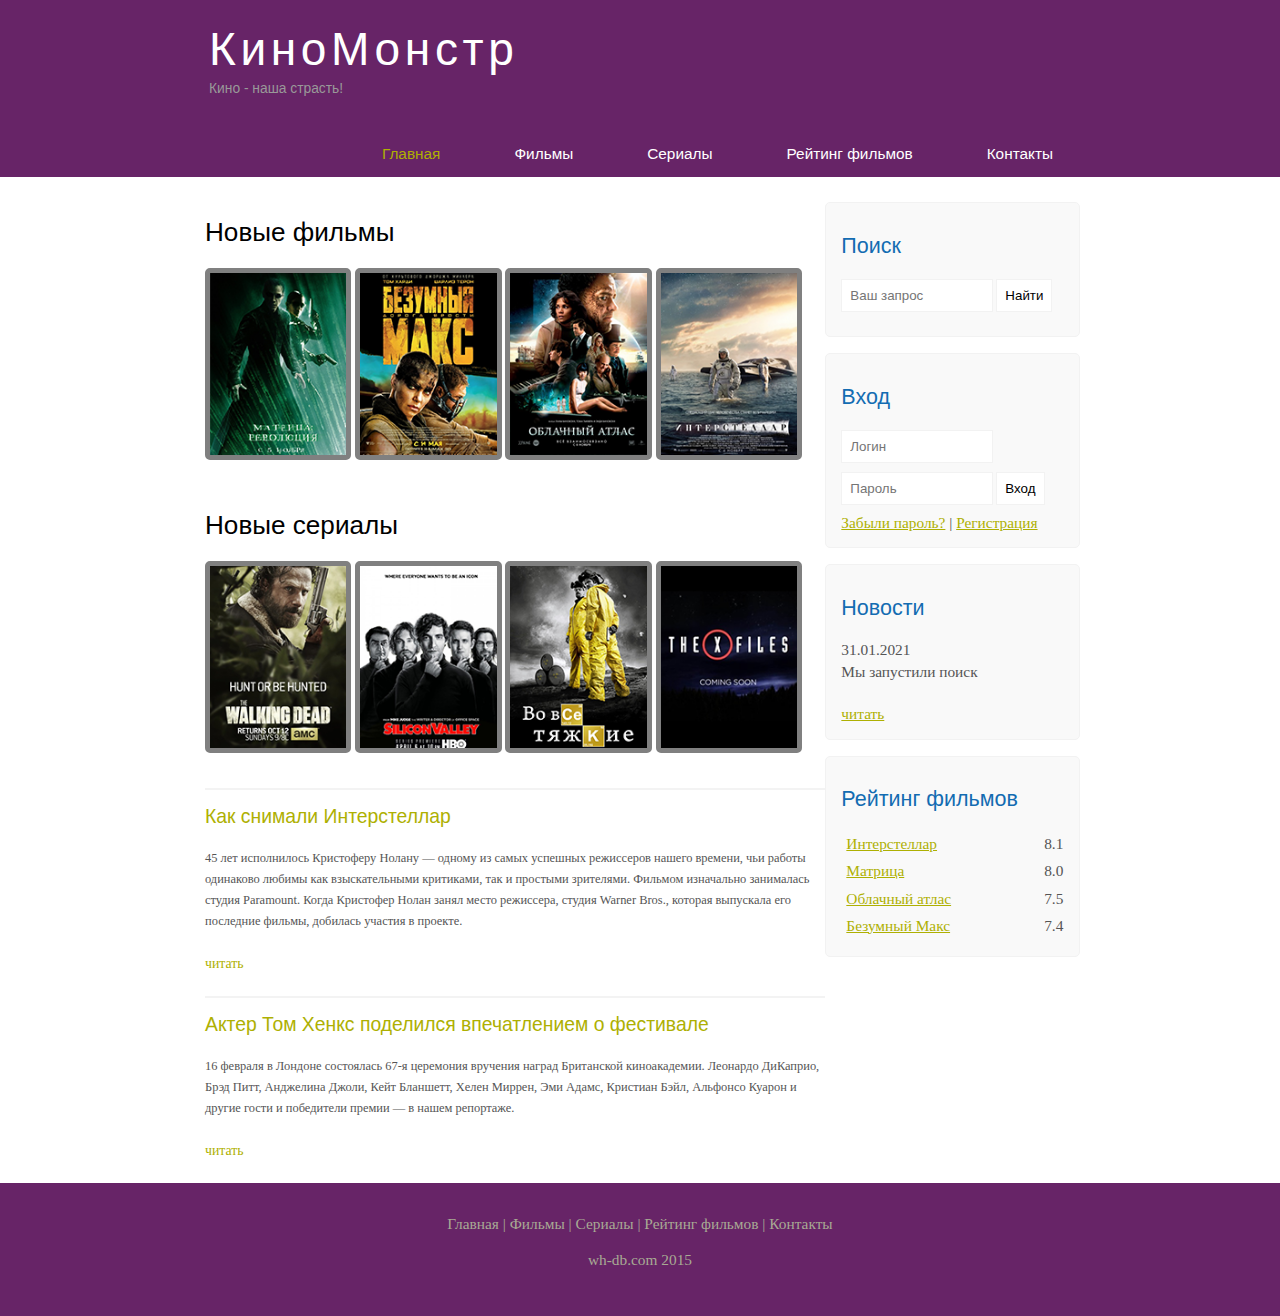
<file: index.html>
<!DOCTYPE html>
<html lang="en">
<head>
	<meta charset="UTF-8">
	<meta name="viewport" content="width=device-width, initial-scale=1.0">
	<title>Kinomonster</title>
	<meta name="description" content="киномонстер - это партал о кино">
	<meta name="keyword" content="Фильмы, сериалы, онлайн смотреть">
	<link rel="stylesheet" href="assets/css/style.css">

</head>

<body>

<div class="main">
		
	<div class="header">
				
			<div class="logo">
				
			<div class="logo_text">
						
				<h1><a href="index.html">КиноМонстр</a></h1>

				<h2>Кино - наша страсть!</h2>
				
				</div>
			
			</div>
			
			<div class="menubar">
				
				<ul class="menu">

					<li class="selected"><a href="index.html">Главная</a></li>

					<li><a href="films.html">Фильмы</a></li>

					<li><a href="#">Сериалы</a></li>

					<li><a href="reiting.html">Рейтинг фильмов</a></li>

					<li><a href="contacts.html">Контакты</a></li>

				</ul>

			</div>

			<div class="site_content">
				
				<div class="sidebar_conteiner">
					
					<div class="sidebar">

						<h2>Поиск</h2>

						<form method="post" action="#" id= "seach_form">

						<input type="seach" name="seach_field" placeholder="Ваш запрос"/>

						<input type="submit" class="btn" value="Найти"/>

						</form>

					</div>

				<div class="sidebar">

						<h2>Вход</h2>

						<form method="post" action="#" id="login">

						<input type="text" name="login_field" placeholder="Логин"/>

						<input type="password" name="password_field" placeholder="Пароль"/>

						<input type="submit" class="btn" value="Вход"/>

						</form>
				
                    <div class="leble_password_text">

						<span><a href="#">Забыли пароль?</a></span> | <span><a href="#">Регистрация</a></span>
				
				</div>

				</div>

				<div class="sidebar">
						
						<h2>Новости</h2>
						
						<span>31.01.2021</span>
						
						<p>Мы запустили поиск</p>
						
						<a href="#">читать</a>

				</div>

				<div class="sidebar">
						
						<h2>Рейтинг фильмов</h2>
						
						<ul>
							
							<li><a href="show.html">Интерстеллар</a><span class="raiting_sidebar">8.1</span> </li>
							
							<li><a href="#">Матрица</a><span class="raiting_sidebar">8.0</span> </li>
							
							<li><a href="#">Облачный атлас</a><span class="raiting_sidebar">7.5</span> </li>
							
							<li><a href="#">Безумный Макс</a><span class="raiting_sidebar">7.4</span> </li>
						
						</ul>
					
				</div>

			</div>

			<div class="content">
				
				<h1>Новые фильмы</h1>

					<div class="films_block">
					
					 <a href="#"><img src="assets\img\matrix.png"></a>

					 <a href="#"><img src="assets\img\max.png"></a>

					 <a href="#"><img src="assets\img\cloud.png"></a>

					 <a href="#"><img src="assets\img\inter.png"></a>

					</div>

				<h1>Новые сериалы</h1>

					 <div class="films_block">
					
					 <a href="#"><img src="assets\img\dead.png"></a>

					 <a href="#"><img src="assets\img\silicon.png"></a>

					 <a href="#"><img src="assets\img\breakingbad.png"></a>
					
					 <a href="#"><img src="assets\img\xfiles.png"></a>
					
					</div>

					<div class="posts">
					
					<hr>
					<h2> <a href="#">Как снимали Интерстеллар</a> </h2>
					<div class="posts_content">
						
						<p>
							
							45 лет исполнилось Кристоферу Нолану — одному из самых успешных режиссеров нашего времени, чьи работы одинаково любимы как взыскательными критиками, так и простыми зрителями. Фильмом изначально занималась студия Paramount. Когда Кристофер Нолан занял место режиссера, студия Warner Bros., которая выпускала его последние фильмы, добилась участия в проекте.

						</p>

					</div>

					<p><a href="#">читать</a></p>

					<hr>
		            <h2><a href="#">Актер Том Хенкс поделился впечатлением о фестивале</a></h2>
		            <div class="posts_content">
		              <p>16 февраля в Лондоне состоялась 67-я церемония вручения наград Британской киноакадемии. Леонардо ДиКаприо, Брэд Питт, Анджелина Джоли, Кейт Бланшетт, Хелен Миррен, Эми Адамс, Кристиан Бэйл, Альфонсо Куарон и другие гости и победители премии — в нашем репортаже.</p>
		            </div>
		            <p><a href="#">читать</a></p>

				</div>
			
				</div>

			</div>
		
	<div class="footer">
		
		<p>
			<a href="index.html">Главная</a> |
			
			<a href="films.html">Фильмы</a> |
		
			<a href="#">Сериалы</a> |
			
			<a href="reiting.html">Рейтинг фильмов</a> |
			
			<a href="contacts.html">Контакты</a>
			
			</p> 

		<p>wh-db.com 2015 </p>
	
	</div>

</div>
	
</body>
</html>
</file>
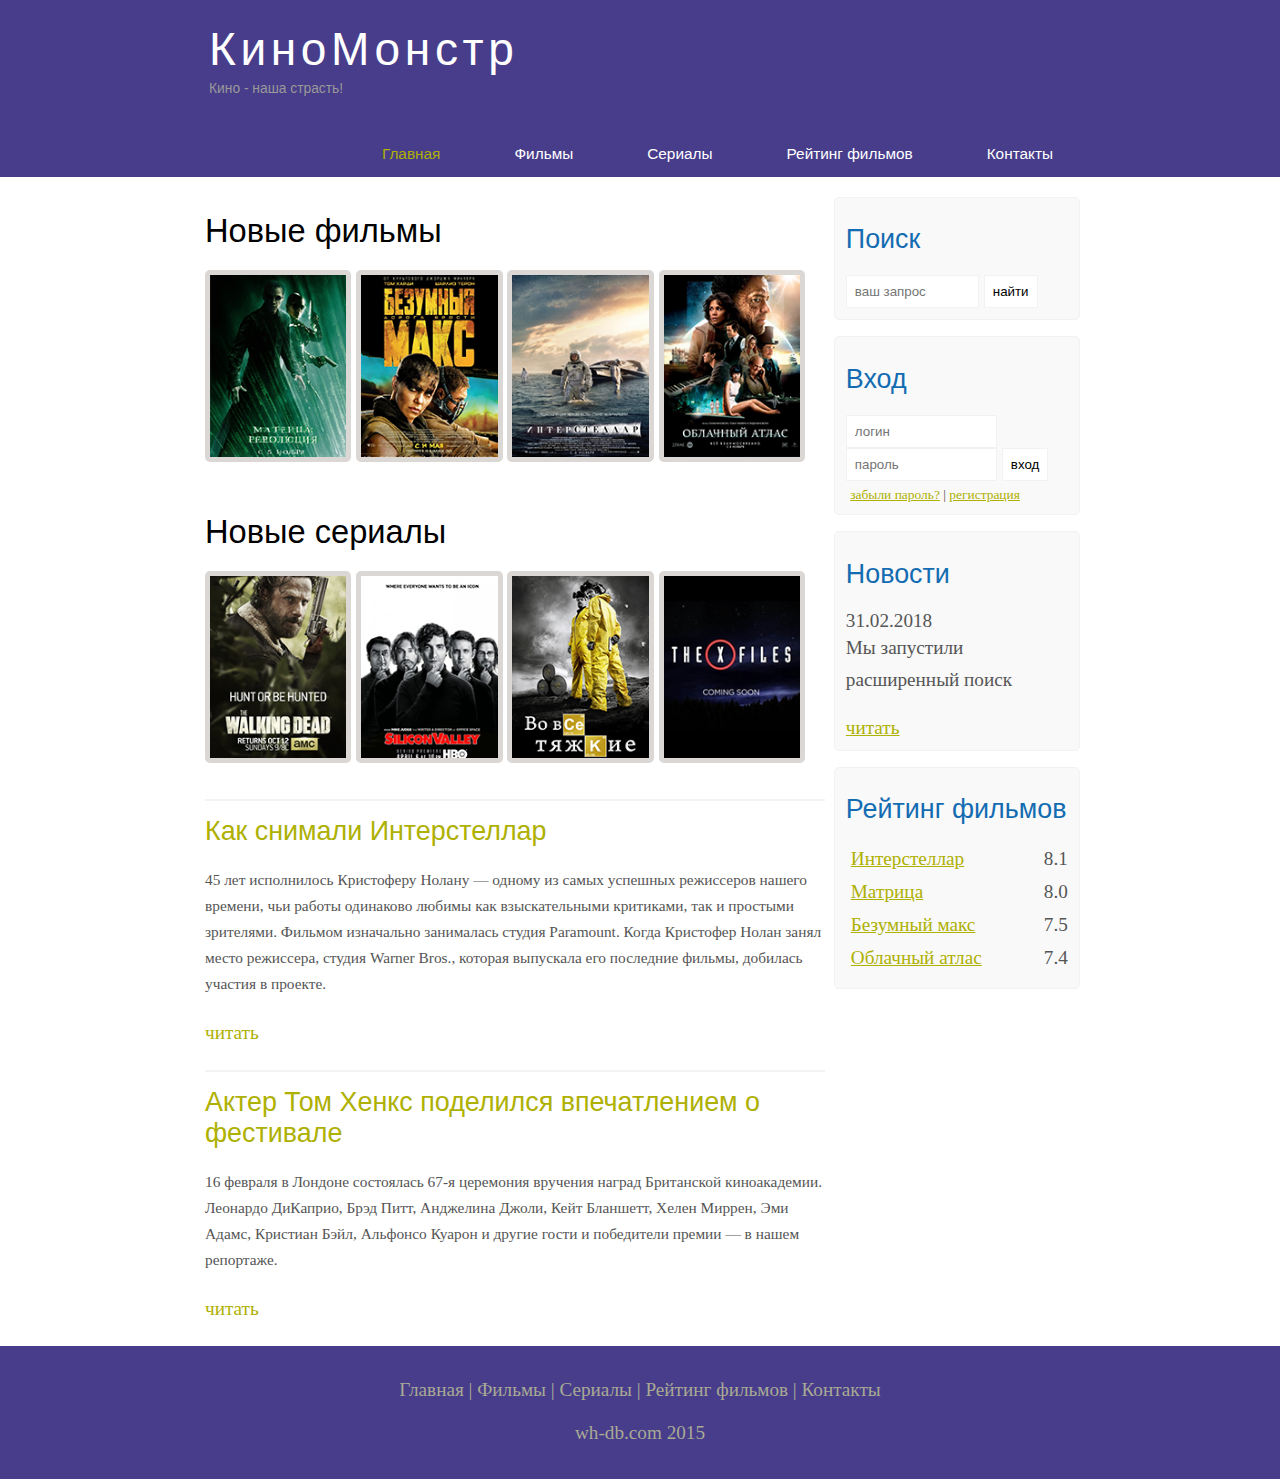
<file: SEND/source/kinomonster/index.html>
<!DOCTYPE html>
<html lang="en">
<head>
	<meta charset="UTF-8">
	<meta name="viewport" content="width=device-width, initial-scale=1.0">
	<title>Главная страница</title>
	<meta name="description" content="Киномонстр - это портал о кино" />
	<meta name="keywords" content="фильмы, фильмы онлайн, hd" />
	<link rel="stylesheet" href="assets/css/style.css">
</head>
<body>

	<div class="main">
		
		<div class="header">
			<div class="logo">
				<div class="logo_text">
					<h1><a href="index.html">КиноМонстр</a></h1>
					<h2>Кино - наша страсть!</h2>
				</div>
			</div>
			
			<div class="menubar">
				
				<ul class="menu">
					<li class="selected"><a href="index.html">Главная</a></li>	
					<li><a href="films.html">Фильмы</a></li>
					<li><a href="#">Сериалы</a></li>
					<li><a href="rating.html">Рейтинг фильмов</a></li>
					<li><a href="contact.html">Контакты</a></li>
				</ul>

			</div>

		</div>

			
		<div class="site_content">
			
			<div class="sidebar_container">
				
				<div class="sidebar">
					<h2>Поиск</h2>
					<form method="post" action="#" id="search_form" >
						<input type="search" name="search_field" placeholder="ваш запрос" />
						<input type="submit" class="btn" value="найти" />
					</form>
				</div>

				<div class="sidebar">
					<h2>Вход</h2>
					<form method="post" action="#" id="login">
						
						<input type="text" name="login_field" placeholder="логин" />
						<input type="password" name="password_field" placeholder="пароль" />
						<input type="submit" class="btn" value="вход" />
						<div class="lables_passreg_text">
							<span><a href="#">забыли пароль?</a></span> | <span><a href="#">регистрация</a></span>
						</div>

					</form>
				</div>

				<div class="sidebar">
					<h2>Новости</h2>
					<span>31.02.2018</span>
					<p>Мы запустили расширенный поиск</p>
					<a href="#">читать</a>
				</div>

				<div class="sidebar">
					<h2>Рейтинг фильмов</h2>
					<ul>
						<li><a href="show.html">Интерстеллар</a><span class="rating_sidebar">8.1</span></li>
						<li><a href="#">Матрица</a><span class="rating_sidebar">8.0</span></li>
						<li><a href="#">Безумный макс</a><span class="rating_sidebar">7.5</span></li>
						<li><a href="#">Облачный атлас</a><span class="rating_sidebar">7.4</span></li>
					</ul>
				</div>

			</div>

			<div class="content">
				
				<h1>Новые фильмы</h1>

				<div class="films_block">
					
					<a href="#"><img src="assets/img/matrix.png"></a>
					<a href="#"><img src="assets/img/max.png"></a>
					<a href="show.html"><img src="assets/img/inter.png"></a>
					<a href="#"><img src="assets/img/cloud.png"></a>

				</div>

				<h1>Новые сериалы</h1>

				<div class="films_block">
					
					<a href="#"><img src="assets/img/dead.png"></a>
					<a href="#"><img src="assets/img/silicon.png"></a>
					<a href="#"><img src="assets/img/breakingbad.png"></a>
					<a href="#"><img src="assets/img/xfiles.png"></a>

				</div>


				<div class="posts">
					
					<hr>
					<h2> <a href="#">Как снимали Интерстеллар</a> </h2>
					<div class="posts_content">
						<p>
							45 лет исполнилось Кристоферу Нолану — одному из самых успешных режиссеров нашего времени, чьи работы одинаково любимы как взыскательными критиками, так и простыми зрителями. Фильмом изначально занималась студия Paramount. Когда Кристофер Нолан занял место режиссера, студия Warner Bros., которая выпускала его последние фильмы, добилась участия в проекте.
						</p>
					</div>

					<p><a href="#">читать</a></p>

					<hr>
		            <h2><a href="#">Актер Том Хенкс поделился впечатлением о фестивале</a></h2>
		            <div class="posts_content">
		              <p>16 февраля в Лондоне состоялась 67-я церемония вручения наград Британской киноакадемии. Леонардо ДиКаприо, Брэд Питт, Анджелина Джоли, Кейт Бланшетт, Хелен Миррен, Эми Адамс, Кристиан Бэйл, Альфонсо Куарон и другие гости и победители премии — в нашем репортаже.</p>
		            </div>
		            <p><a href="#">читать</a></p>

				</div>


			</div>

		</div>





	<div class="footer">
		<p>
			<a href="index.html">Главная</a> |
			<a href="films.html">Фильмы</a> | 
			<a href="#">Сериалы</a> |
			<a href="rating.html">Рейтинг фильмов</a> |
			<a href="contact.html">Контакты</a>
		</p>
		<p>wh-db.com 2015</p>
	</div>

	</div>
	
</body>
</html>
</file>
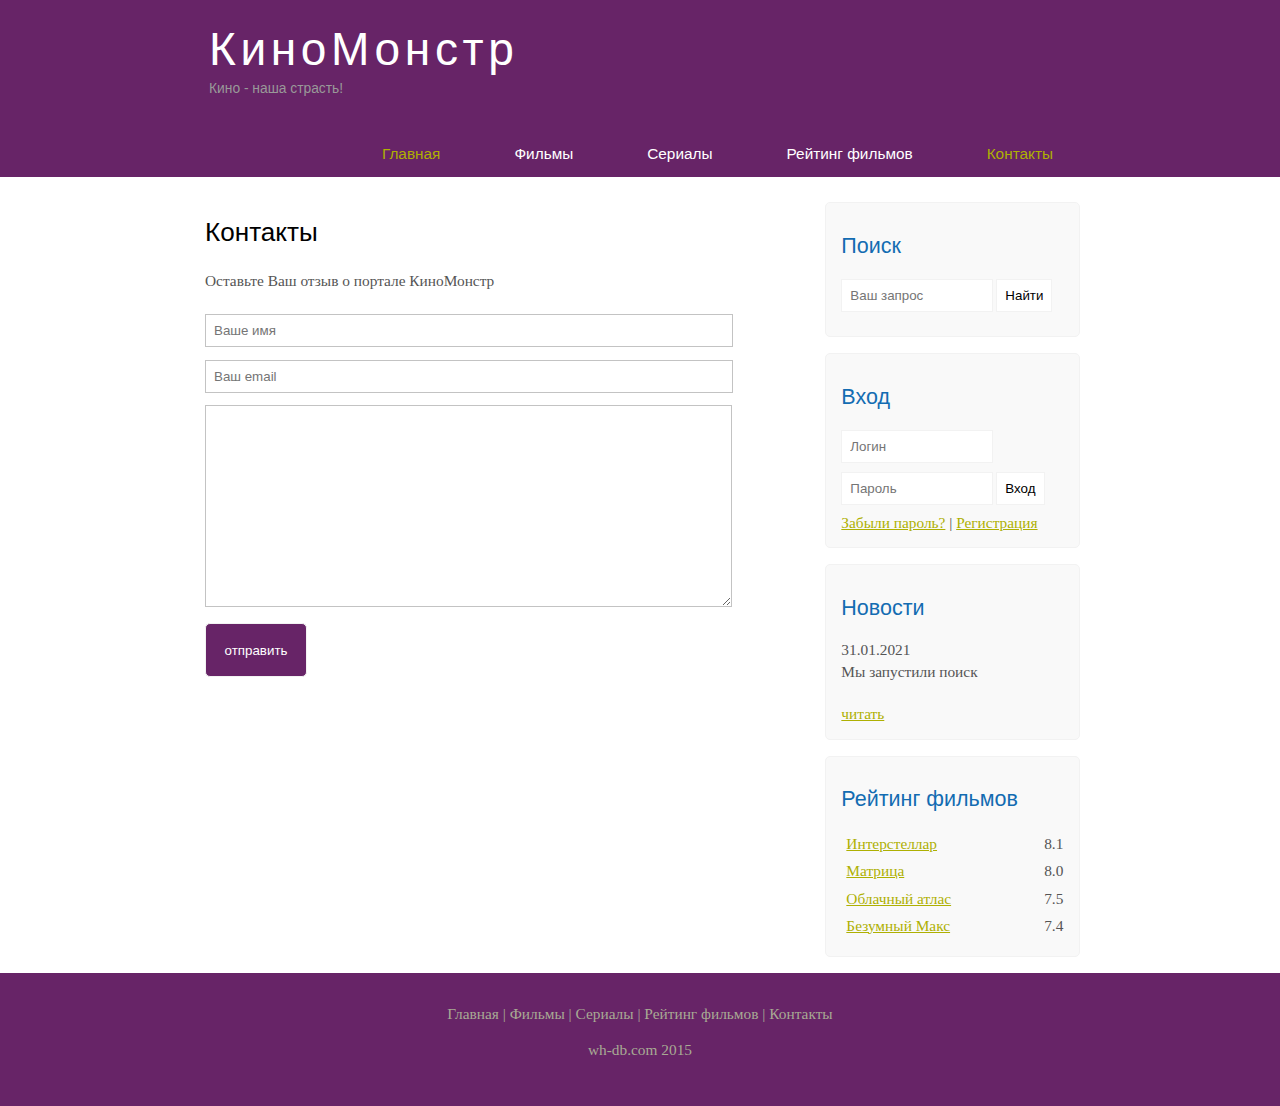
<file: contacts.html>
<!DOCTYPE html>
<html lang="ru">
<head>
	<meta charset="UTF-8">
		<meta name="viewport" content="width=device-width, initial-scale=1.0">
	<title>Kinomonster</title>
		<meta name="description" content="киномонстер - это партал о кино">
			<meta name="keyword" content="Фильмы, сериалы, онлайн смотреть">
	<link rel="stylesheet" href="assets/css/style.css">

</head>

<body>

<div class="main">
		
	<div class="header">
				
			<div class="logo">
				
			<div class="logo_text">
						
				<h1><a href="/">КиноМонстр</a></h1>

				<h2>Кино - наша страсть!</h2>
				
				</div>
			
			</div>
			
			<div class="menubar">
				
				<ul class="menu">

					<li class="selected"><a href="index.html">Главная</a></li>

					<li><a href="films.html">Фильмы</a></li>

					<li><a href="#">Сериалы</a></li>

					<li><a href="reiting.html">Рейтинг фильмов</a></li>

					<li class="selected"><a href="contacts.html">Контакты</a></li>

				</ul>

			</div>

			<div class="site_content">
				
				<div class="sidebar_conteiner">
					
					<div class="sidebar">

						<h2>Поиск</h2>

						<form method="post" action="#" id= "seach_form">

						<input type="seach" name="seach_field" placeholder="Ваш запрос"/>

						<input type="submit" class="btn" value="Найти"/>

						</form>

					</div>

				<div class="sidebar">

						<h2>Вход</h2>

						<form method="post" action="#" id="login">

						<input type="text" name="login_field" placeholder="Логин"/>

						<input type="password" name="password_field" placeholder="Пароль"/>

						<input type="submit" class="btn" value="Вход"/>

						</form>
				
                    <div class="leble_password_text">

						<span><a href="#">Забыли пароль?</a></span> | <span><a href="#">Регистрация</a></span>
				
				</div>

				</div>

				<div class="sidebar">
						
						<h2>Новости</h2>
						
						<span>31.01.2021</span>
						
						<p>Мы запустили поиск</p>
						
						<a href="#">читать</a>

				</div>

				<div class="sidebar">
						
						<h2>Рейтинг фильмов</h2>
						
						<ul>
							
							<li><a href="show.html">Интерстеллар</a><span class="raiting_sidebar">8.1</span> </li>
							
							<li><a href="#">Матрица</a><span class="raiting_sidebar">8.0</span> </li>
							
							<li><a href="#">Облачный атлас</a><span class="raiting_sidebar">7.5</span> </li>
							
							<li><a href="#">Безумный Макс</a><span class="raiting_sidebar">7.4</span> </li>
						
						</ul>
					
				</div>

			</div>

			<div class="content">

			<div class="contacts">
				<h1>Контакты</h1>
				<p>Оставьте Ваш отзыв о портале КиноМонстр</p>

				<form class="post" action="#" id="review">
					<input type="text" name="your_name" placeholder="Ваше имя">
					<input type="text" name="your_e-mail" placeholder="Ваш email">
					<textarea name="reviwie_text"></textarea>
					<input type="submit" name="" value="отправить">

				</form>

			</div>

		    </div>
			
			</div>

	
	<div class="footer">
		
		<p>
			<a href="index.html">Главная</a> |
			
			<a href="films.html">Фильмы</a> |
		
			<a href="#">Сериалы</a> |
			
			<a href="reiting.html">Рейтинг фильмов</a> |
			
			<a href="contacts.html">Контакты</a>
			
			</p> 

		<p>wh-db.com 2015 </p>
	
	</div>

</div>
	
</body>
</html>
</file>
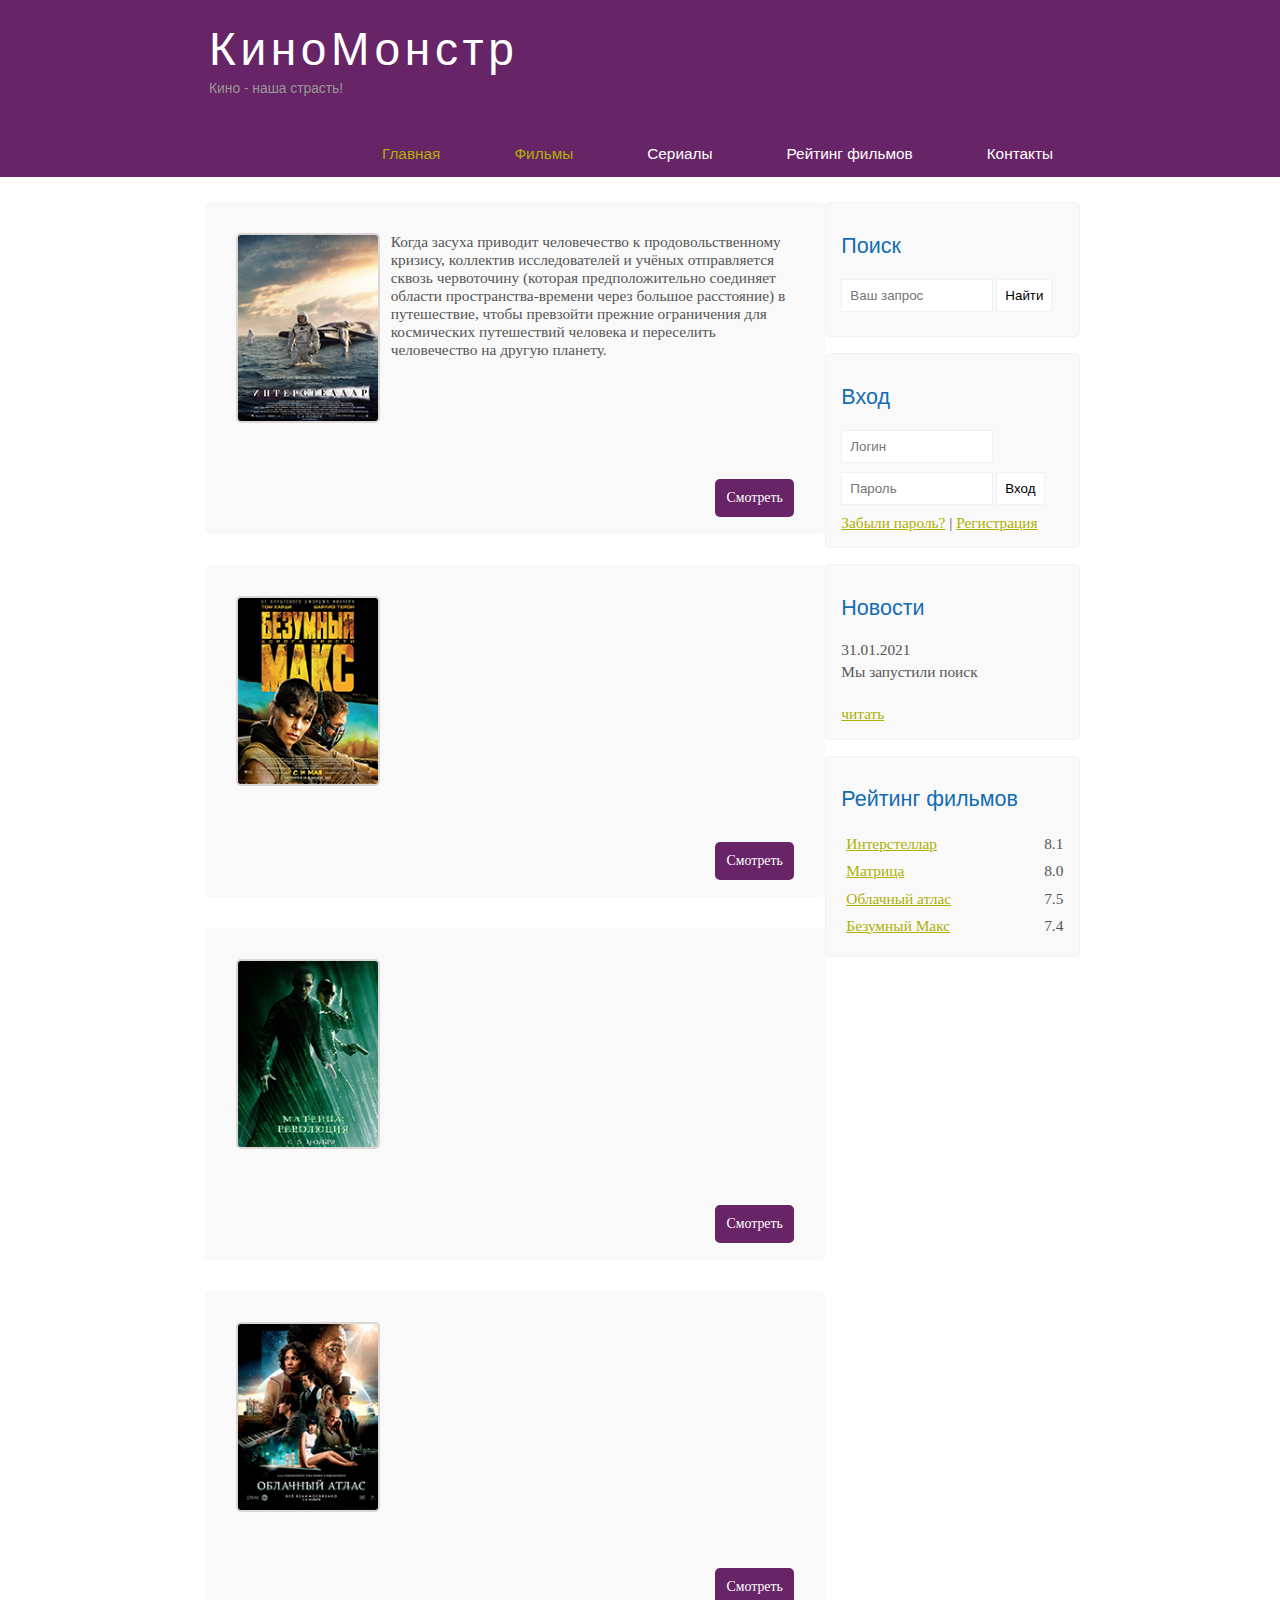
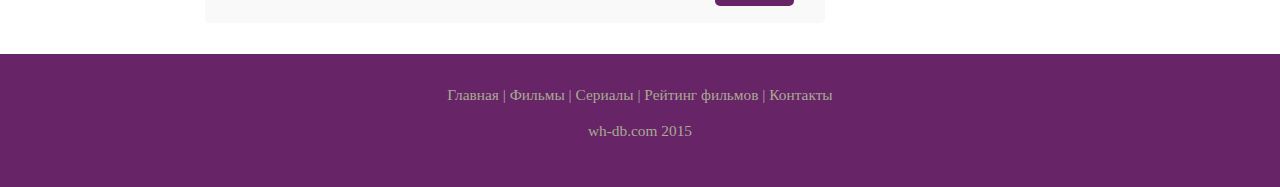
<file: films.html>
<!DOCTYPE html>
<html lang="ru">
<head>
	<meta charset="UTF-8">
		<meta name="viewport" content="width=device-width, initial-scale=1.0">
	<title>Kinomonster</title>
		<meta name="description" content="киномонстер - это партал о кино">
			<meta name="keyword" content="Фильмы, сериалы, онлайн смотреть">
	<link rel="stylesheet" href="assets/css/style.css">

</head>

<body>

<div class="main">
		
	<div class="header">
				
			<div class="logo">
				
			<div class="logo_text">
						
				<h1><a href="/">КиноМонстр</a></h1>

				<h2>Кино - наша страсть!</h2>
				
				</div>
			
			</div>
			
			<div class="menubar">
				
				<ul class="menu">

					<li class="selected"><a href="index.html">Главная</a></li>

					<li class="selected"><a href="films.html">Фильмы</a></li>

					<li><a href="#">Сериалы</a></li>

					<li><a href="reiting.html">Рейтинг фильмов</a></li>

					<li><a href="contacts.html">Контакты</a></li>

				</ul>

			</div>

			<div class="site_content">
				
				<div class="sidebar_conteiner">
					
					<div class="sidebar">

						<h2>Поиск</h2>

						<form method="post" action="#" id= "seach_form">

						<input type="seach" name="seach_field" placeholder="Ваш запрос"/>

						<input type="submit" class="btn" value="Найти"/>

						</form>

					</div>

				<div class="sidebar">

						<h2>Вход</h2>

						<form method="post" action="#" id="login">

						<input type="text" name="login_field" placeholder="Логин"/>

						<input type="password" name="password_field" placeholder="Пароль"/>

						<input type="submit" class="btn" value="Вход"/>

						</form>
				
                    <div class="leble_password_text">

						<span><a href="#">Забыли пароль?</a></span> | <span><a href="#">Регистрация</a></span>
				
				</div>

				</div>

				<div class="sidebar">
						
						<h2>Новости</h2>
						
						<span>31.01.2021</span>
						
						<p>Мы запустили поиск</p>
						
						<a href="#">читать</a>

				</div>

				<div class="sidebar">
						
						<h2>Рейтинг фильмов</h2>
						
						<ul>
							
							<li><a href="show.html">Интерстеллар</a><span class="raiting_sidebar">8.1</span> </li>
							
							<li><a href="#">Матрица</a><span class="raiting_sidebar">8.0</span> </li>
							
							<li><a href="#">Облачный атлас</a><span class="raiting_sidebar">7.5</span> </li>
							
							<li><a href="#">Безумный Макс</a><span class="raiting_sidebar">7.4</span> </li>
						
						</ul>
					
				</div>

			</div>
			<div class="content">

				<div class="info_film">
					<img src="assets/img/inter.png">
					Когда засуха приводит человечество к продовольственному кризису, коллектив исследователей и учёных отправляется сквозь червоточину (которая предположительно соединяет области пространства-времени через большое расстояние) в путешествие, чтобы превзойти прежние ограничения для космических путешествий человека и переселить человечество на другую планету. 

					<div class="button"><a href="show.html"> Смотреть </a></div>
				
				</div> 

				<div class="info_film">
					<img src="assets/img/max.png">
					
					<div class="button"><a href="#"> Смотреть </a></div>
				</div>
				
				<div class="info_film">
					<img src="assets/img/matrix.png">
					
					<div class="button"><a href="#"> Смотреть </a></div>
				</div>

				<div class="info_film">
					<img src="assets/img/cloud.png">
					
					<div class="button"><a href="#"> Смотреть </a></div>

				</div>

		    </div>
			
			</div>

	
	<div class="footer">
		
		<p>
			<a href="index.html">Главная</a> |
			
			<a href="films.html">Фильмы</a> |
		
			<a href="#">Сериалы</a> |
			
			<a href="reiting.html">Рейтинг фильмов</a> |
			
			<a href="contacts.html">Контакты</a>
			
			</p> 

		<p>wh-db.com 2015 </p>
	
	</div>

</div>
	
</body>
</html>
</file>
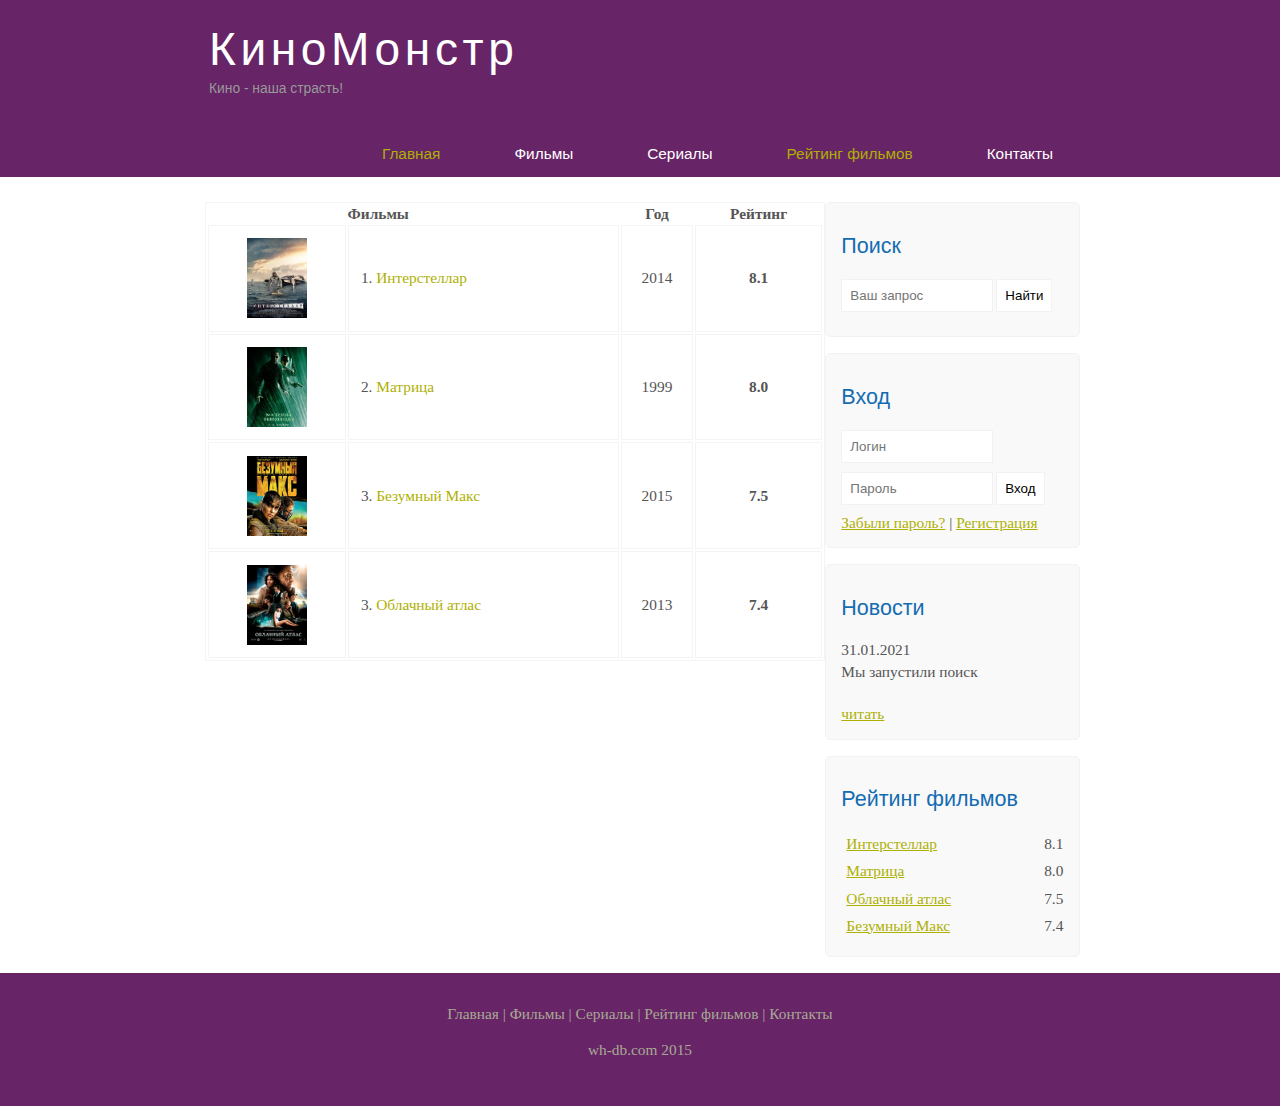
<file: reiting.html>
<!DOCTYPE html>
<html lang="ru">
<head>
	<meta charset="UTF-8">
		<meta name="viewport" content="width=device-width, initial-scale=1.0">
	<title>Kinomonster</title>
		<meta name="description" content="киномонстер - это партал о кино">
			<meta name="keyword" content="Фильмы, сериалы, онлайн смотреть">
	<link rel="stylesheet" href="assets/css/style.css">

</head>

<body>

<div class="main">
		
	<div class="header">
				
			<div class="logo">
				
			<div class="logo_text">
						
				<h1><a href="/">КиноМонстр</a></h1>

				<h2>Кино - наша страсть!</h2>
				
				</div>
			
			</div>
			
			<div class="menubar">
				
				<ul class="menu">

					<li class="selected"><a href="index.html">Главная</a></li>

					<li><a href="films.html">Фильмы</a></li>

					<li><a href="#">Сериалы</a></li>

					<li class="selected"><a href="reiting.html">Рейтинг фильмов</a></li>

					<li><a href="contacts.html">Контакты</a></li>

				</ul>

			</div>

			<div class="site_content">
				
				<div class="sidebar_conteiner">
					
					<div class="sidebar">

						<h2>Поиск</h2>

						<form method="post" action="#" id= "seach_form">

						<input type="seach" name="seach_field" placeholder="Ваш запрос"/>

						<input type="submit" class="btn" value="Найти"/>

						</form>

					</div>

				<div class="sidebar">

						<h2>Вход</h2>

						<form method="post" action="#" id="login">

						<input type="text" name="login_field" placeholder="Логин"/>

						<input type="password" name="password_field" placeholder="Пароль"/>

						<input type="submit" class="btn" value="Вход"/>

						</form>
				
                    <div class="leble_password_text">

						<span><a href="#">Забыли пароль?</a></span> | <span><a href="#">Регистрация</a></span>
				
				</div>

				</div>

				<div class="sidebar">
						
						<h2>Новости</h2>
						
						<span>31.01.2021</span>
						
						<p>Мы запустили поиск</p>
						
						<a href="#">читать</a>

				</div>

				<div class="sidebar">
						
						<h2>Рейтинг фильмов</h2>
						
						<ul>
							
							<li><a href="show.html">Интерстеллар</a><span class="raiting_sidebar">8.1</span> </li>
							
							<li><a href="#">Матрица</a><span class="raiting_sidebar">8.0</span> </li>
							
							<li><a href="#">Облачный атлас</a><span class="raiting_sidebar">7.5</span> </li>
							
							<li><a href="#">Безумный Макс</a><span class="raiting_sidebar">7.4</span> </li>
						
						</ul>
					
				</div>

			</div>

			<div class="content">

			<table>
				
				<tr>
					<th></th>
					<th>Фильмы</th>
					<th class="center">Год</th>
					<th class="center">Рейтинг</th>
				</tr>
				
				<tr>
					<td class="center"><img src="assets/img/inter.png"></td>
					<td>1. <a href="show.html">Интерстеллар</a></td>
					<td class="center">2014</td>
					<td class="center rating">8.1</td>
				</tr>

				<tr>
					<td class="center"><img src="assets/img/matrix.png"></td>
					<td>2. <a href="show.html">Матрица</a></td>
					<td class="center">1999</td>
					<td class="center rating">8.0</td>
				</tr>

				<tr>
					<td class="center"><img src="assets/img/max.png"></td>
					<td>3. <a href="show.html">Безумный Макс</a></td>
					<td class="center">2015</td>
					<td class="center rating">7.5</td>
				</tr>

				<tr>
					<td class="center"><img src="assets/img/cloud.png"></td>
					<td>3. <a href="show.html">Облачный атлас</a></td>
					<td class="center">2013</td>
					<td class="center rating">7.4</td>
				</tr>
			
			</table>

		    </div>
			
			</div>

	
	<div class="footer">
		
		<p>
			<a href="index.html">Главная</a> |
			
			<a href="films.html">Фильмы</a> |
		
			<a href="#">Сериалы</a> |
			
			<a href="reiting.html">Рейтинг фильмов</a> |
			
			<a href="contacts.html">Контакты</a>
			
			</p> 

		<p>wh-db.com 2015 </p>
	
	</div>

</div>
	
</body>
</html>
</file>
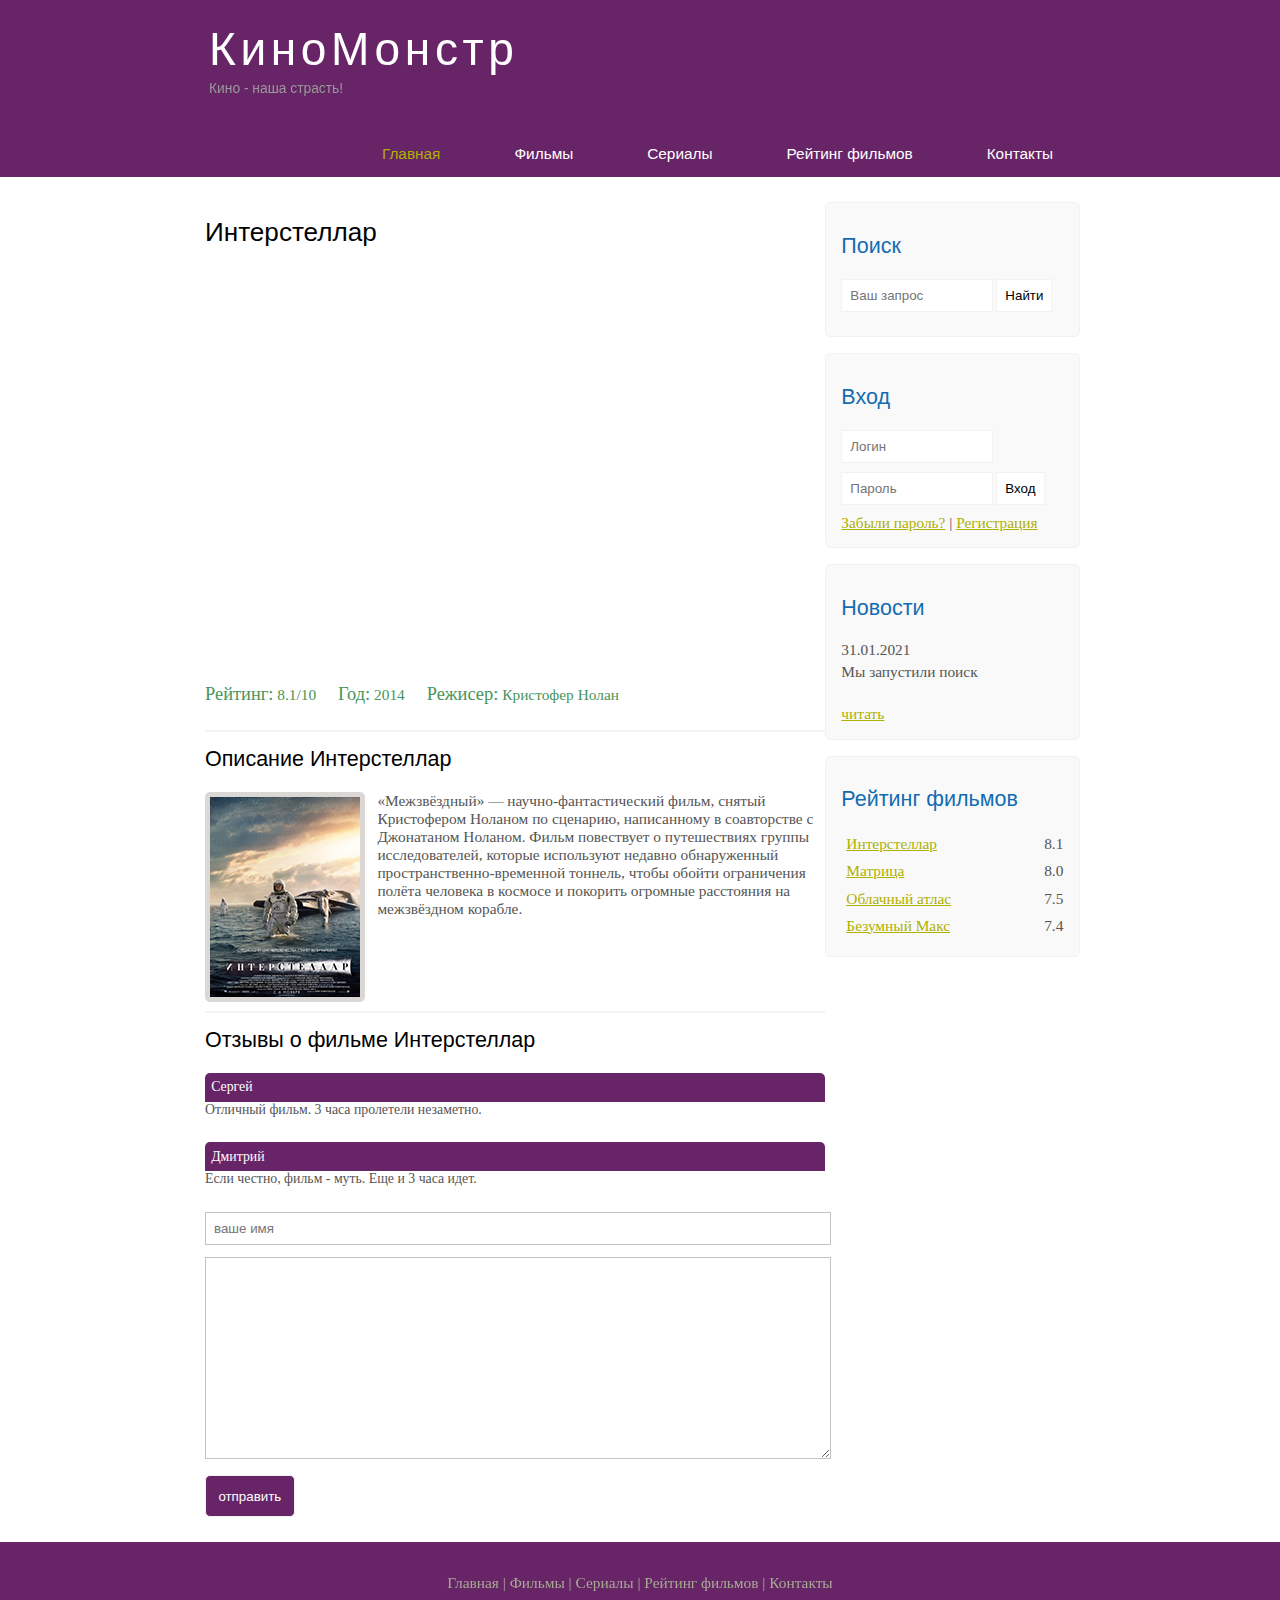
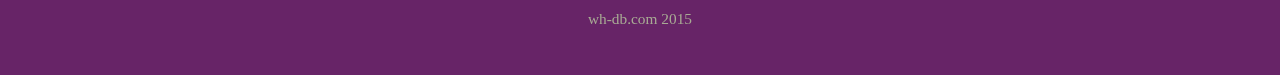
<file: show.html>
<!DOCTYPE html>
<html lang="ru">
<head>
	<meta charset="UTF-8">
		<meta name="viewport" content="width=device-width, initial-scale=1.0">
	<title>Kinomonster</title>
		<meta name="description" content="киномонстер - это партал о кино">
			<meta name="keyword" content="Фильмы, сериалы, онлайн смотреть">
	<link rel="stylesheet" href="assets/css/style.css">

</head>

<body>

<div class="main">
		
	<div class="header">
				
			<div class="logo">
				
			<div class="logo_text">
						
				<h1><a href="/">КиноМонстр</a></h1>

				<h2>Кино - наша страсть!</h2>
				
				</div>
			
			</div>
			
			<div class="menubar">
				
				<ul class="menu">

					<li class="selected"><a href="index.html">Главная</a></li>

					<li><a href="films.html">Фильмы</a></li>

					<li><a href="#">Сериалы</a></li>

					<li><a href="reiting.html">Рейтинг фильмов</a></li>

					<li><a href="contacts.html">Контакты</a></li>

				</ul>

			</div>

			<div class="site_content">
				
				<div class="sidebar_conteiner">
					
					<div class="sidebar">

						<h2>Поиск</h2>

						<form method="post" action="#" id= "seach_form">

						<input type="seach" name="seach_field" placeholder="Ваш запрос"/>

						<input type="submit" class="btn" value="Найти"/>

						</form>

					</div>

				<div class="sidebar">

						<h2>Вход</h2>

						<form method="post" action="#" id="login">

						<input type="text" name="login_field" placeholder="Логин"/>

						<input type="password" name="password_field" placeholder="Пароль"/>

						<input type="submit" class="btn" value="Вход"/>

						</form>
				
                    <div class="leble_password_text">

						<span><a href="#">Забыли пароль?</a></span> | <span><a href="#">Регистрация</a></span>
				
				</div>

				</div>

				<div class="sidebar">
						
						<h2>Новости</h2>
						
						<span>31.01.2021</span>
						
						<p>Мы запустили поиск</p>
						
						<a href="#">читать</a>

				</div>

				<div class="sidebar">
						
						<h2>Рейтинг фильмов</h2>
						
						<ul>
							
							<li><a href="show.html">Интерстеллар</a><span class="raiting_sidebar">8.1</span> </li>
							
							<li><a href="#">Матрица</a><span class="raiting_sidebar">8.0</span> </li>
							
							<li><a href="#">Облачный атлас</a><span class="raiting_sidebar">7.5</span> </li>
							
							<li><a href="#">Безумный Макс</a><span class="raiting_sidebar">7.4</span> </li>
						
						</ul>
					
				</div>

			</div>

			<div class="content">

				<h1>Интерстеллар</h1>

		    <iframe src="https://www.youtube.com/embed/mvSePBUJR1k" title="YouTube video player" frameborder="0" allow="accelerometer; autoplay; clipboard-write; encrypted-media; gyroscope; picture-in-picture" allowfullscreen></iframe>

		    <div class="info_film_page">

		    <span class="lable">Рейтинг:</span> <span class="value">8.1/10</span>
		    <span class="lable">Год:</span> <span class="value">2014</span>
		    <span class="lable">Режисер:</span> <span class="value">Кристофер Нолан</span>

		    </div>

		    <hr>

		    <h2>Описание Интерстеллар</h2>

		    <div class="description_film">
		    	
		    <img src="assets/img/inter.png">
		    
		    «Межзвёздный» — научно-фантастический фильм, снятый Кристофером Ноланом по сценарию, написанному в соавторстве с Джонатаном Ноланом. Фильм повествует о путешествиях группы исследователей, которые используют недавно обнаруженный пространственно-временной тоннель, чтобы обойти ограничения полёта человека в космосе и покорить огромные расстояния на межзвёздном корабле.

		    </div>
		       
		    <hr>

		    <h2>Отзывы о фильме Интерстеллар</h2>

		    <div class="reviews">
		    		    	
		   		<div class="review_name">
		   		
		   		Сергей

		   		</div>

		   		<div class="reviwie_text">

		   		Отличный фильм. 3 часа пролетели незаметно.

		   		</div>

		    </div>

		    <div class="reviews">
		    		    	
		   		<div class="review_name">
		   		
		   		Дмитрий

		   		</div>

		   		<div class="reviwie_text">

		   		Если честно, фильм - муть. Еще и 3 часа идет.

		  
		   		</div>

		    </div>

		    <div class="send">
		    	<form method="post" action="#" id="review">
		    		<input type="text" name="review_name" placeholder="ваше имя">
		    		<textarea name="reviwie_text"></textarea>
		    		<input type="submit" class="btn" value="отправить">
		    	</form>

		    </div>

		    </div>
			
			</div>

	
	<div class="footer">
		
		<p>
			<a href="index.html">Главная</a> |
			
			<a href="films.html">Фильмы</a> |
		
			<a href="#">Сериалы</a> |
			
			<a href="reiting.html">Рейтинг фильмов</a> |
			
			<a href="contacts.html">Контакты</a>
			
			</p> 

		<p>wh-db.com 2015 </p>
	
	</div>

</div>
	
</body>
</html>
</file>
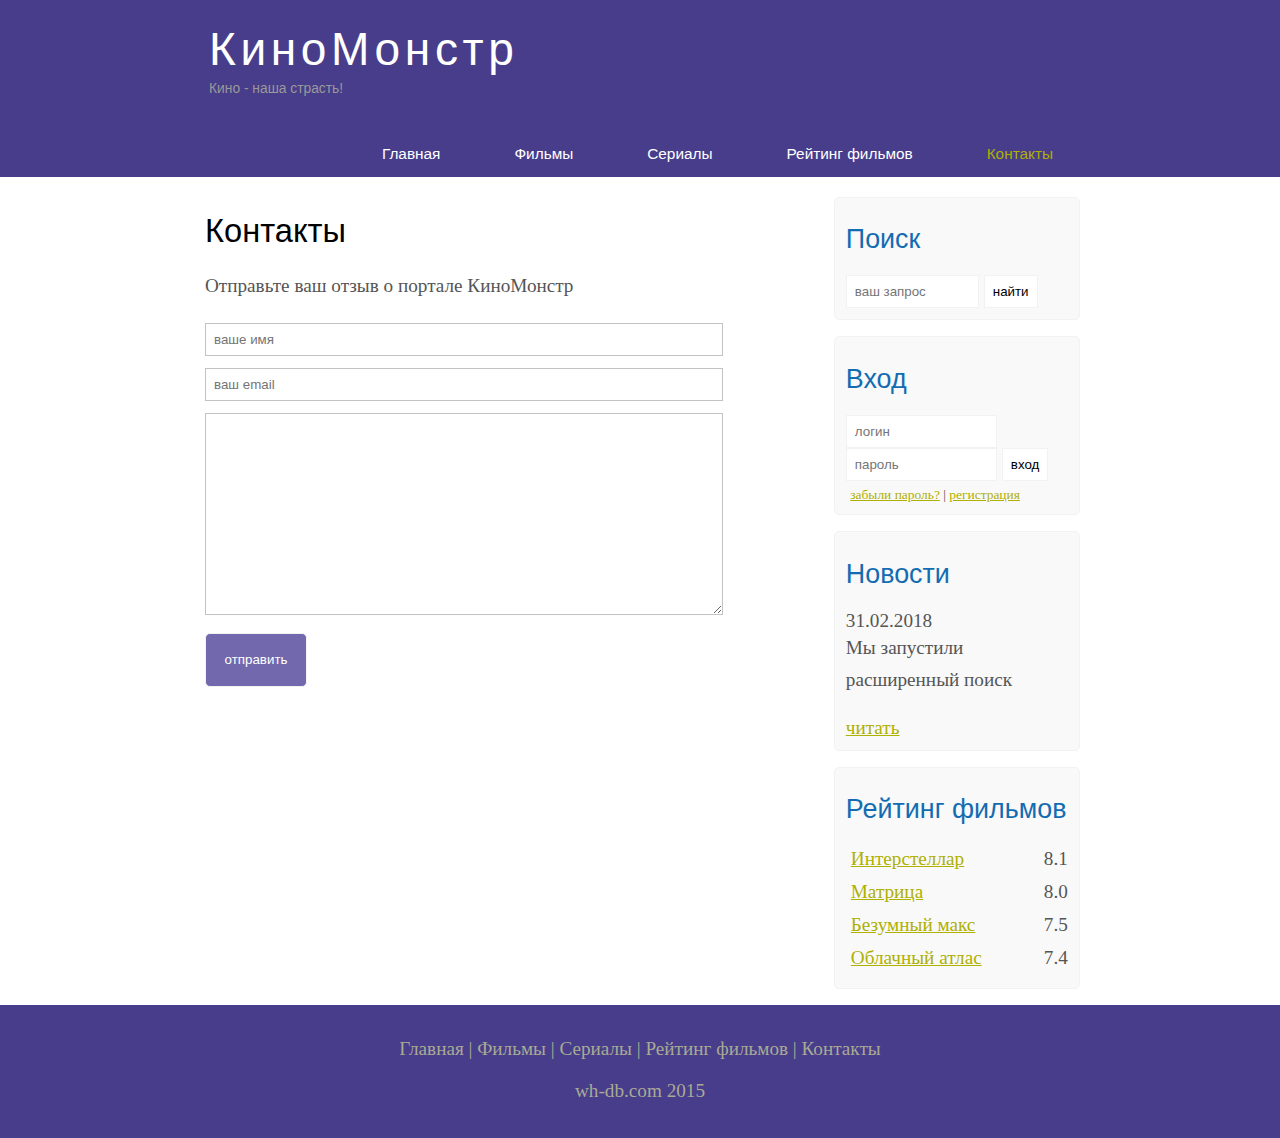
<file: SEND/source/kinomonster/contact.html>
<!DOCTYPE html>
<html lang="en">
<head>
	<meta charset="UTF-8">
	<meta name="viewport" content="width=device-width, initial-scale=1.0">
	<title>Контакты</title>
	<meta name="description" content="Киномонстр - это портал о кино" />
	<meta name="keywords" content="фильмы, фильмы онлайн, hd" />
	<link rel="stylesheet" href="assets/css/style.css">
</head>
<body>

	<div class="main">
		
		<div class="header">
			<div class="logo">
				<div class="logo_text">
					<h1><a href="index.html">КиноМонстр</a></h1>
					<h2>Кино - наша страсть!</h2>
				</div>
			</div>
			
			<div class="menubar">
				
				<ul class="menu">
					<li><a href="index.html">Главная</a></li>	
					<li><a href="films.html">Фильмы</a></li>
					<li><a href="#">Сериалы</a></li>
					<li><a href="rating.html">Рейтинг фильмов</a></li>
					<li class="selected"><a href="contact.html">Контакты</a></li>
				</ul>

			</div>

		</div>

			
		<div class="site_content">
			
			<div class="sidebar_container">
				
				<div class="sidebar">
					<h2>Поиск</h2>
					<form method="post" action="#" id="search_form" >
						<input type="search" name="search_field" placeholder="ваш запрос" />
						<input type="submit" class="btn" value="найти" />
					</form>
				</div>

				<div class="sidebar">
					<h2>Вход</h2>
					<form method="post" action="#" id="login">
						
						<input type="text" name="login_field" placeholder="логин" />
						<input type="password" name="password_field" placeholder="пароль" />
						<input type="submit" class="btn" value="вход" />
						<div class="lables_passreg_text">
							<span><a href="#">забыли пароль?</a></span> | <span><a href="#">регистрация</a></span>
						</div>

					</form>
				</div>

				<div class="sidebar">
					<h2>Новости</h2>
					<span>31.02.2018</span>
					<p>Мы запустили расширенный поиск</p>
					<a href="#">читать</a>
				</div>

				<div class="sidebar">
					<h2>Рейтинг фильмов</h2>
					<ul>
						<li><a href="show.html">Интерстеллар</a><span class="rating_sidebar">8.1</span></li>
						<li><a href="#">Матрица</a><span class="rating_sidebar">8.0</span></li>
						<li><a href="#">Безумный макс</a><span class="rating_sidebar">7.5</span></li>
						<li><a href="#">Облачный атлас</a><span class="rating_sidebar">7.4</span></li>
					</ul>
				</div>

			</div>

			<div class="content">
				
				<h1>Контакты</h1>
				<p>Отправьте ваш отзыв о портале КиноМонстр</p>
	
				<div class="send send_contact">	
					<form method="post" action="#" id="contact">
						<input type="text" name="review_name" placeholder="ваше имя">
						<input type="text" name="review_email" placeholder="ваш email">
						<textarea name="review_text"></textarea>
						<input class="btn" type="submit" value="отправить">
					</form>
				</div>


			

			</div>

		</div>





	<div class="footer">
		<p>
			<a href="index.html">Главная</a> |
			<a href="films.html">Фильмы</a> | 
			<a href="#">Сериалы</a> |
			<a href="rating.html">Рейтинг фильмов</a> |
			<a href="contact.html">Контакты</a>
		</p>
		<p>wh-db.com 2015</p>
	</div>

	</div>
	
</body>
</html>
</file>
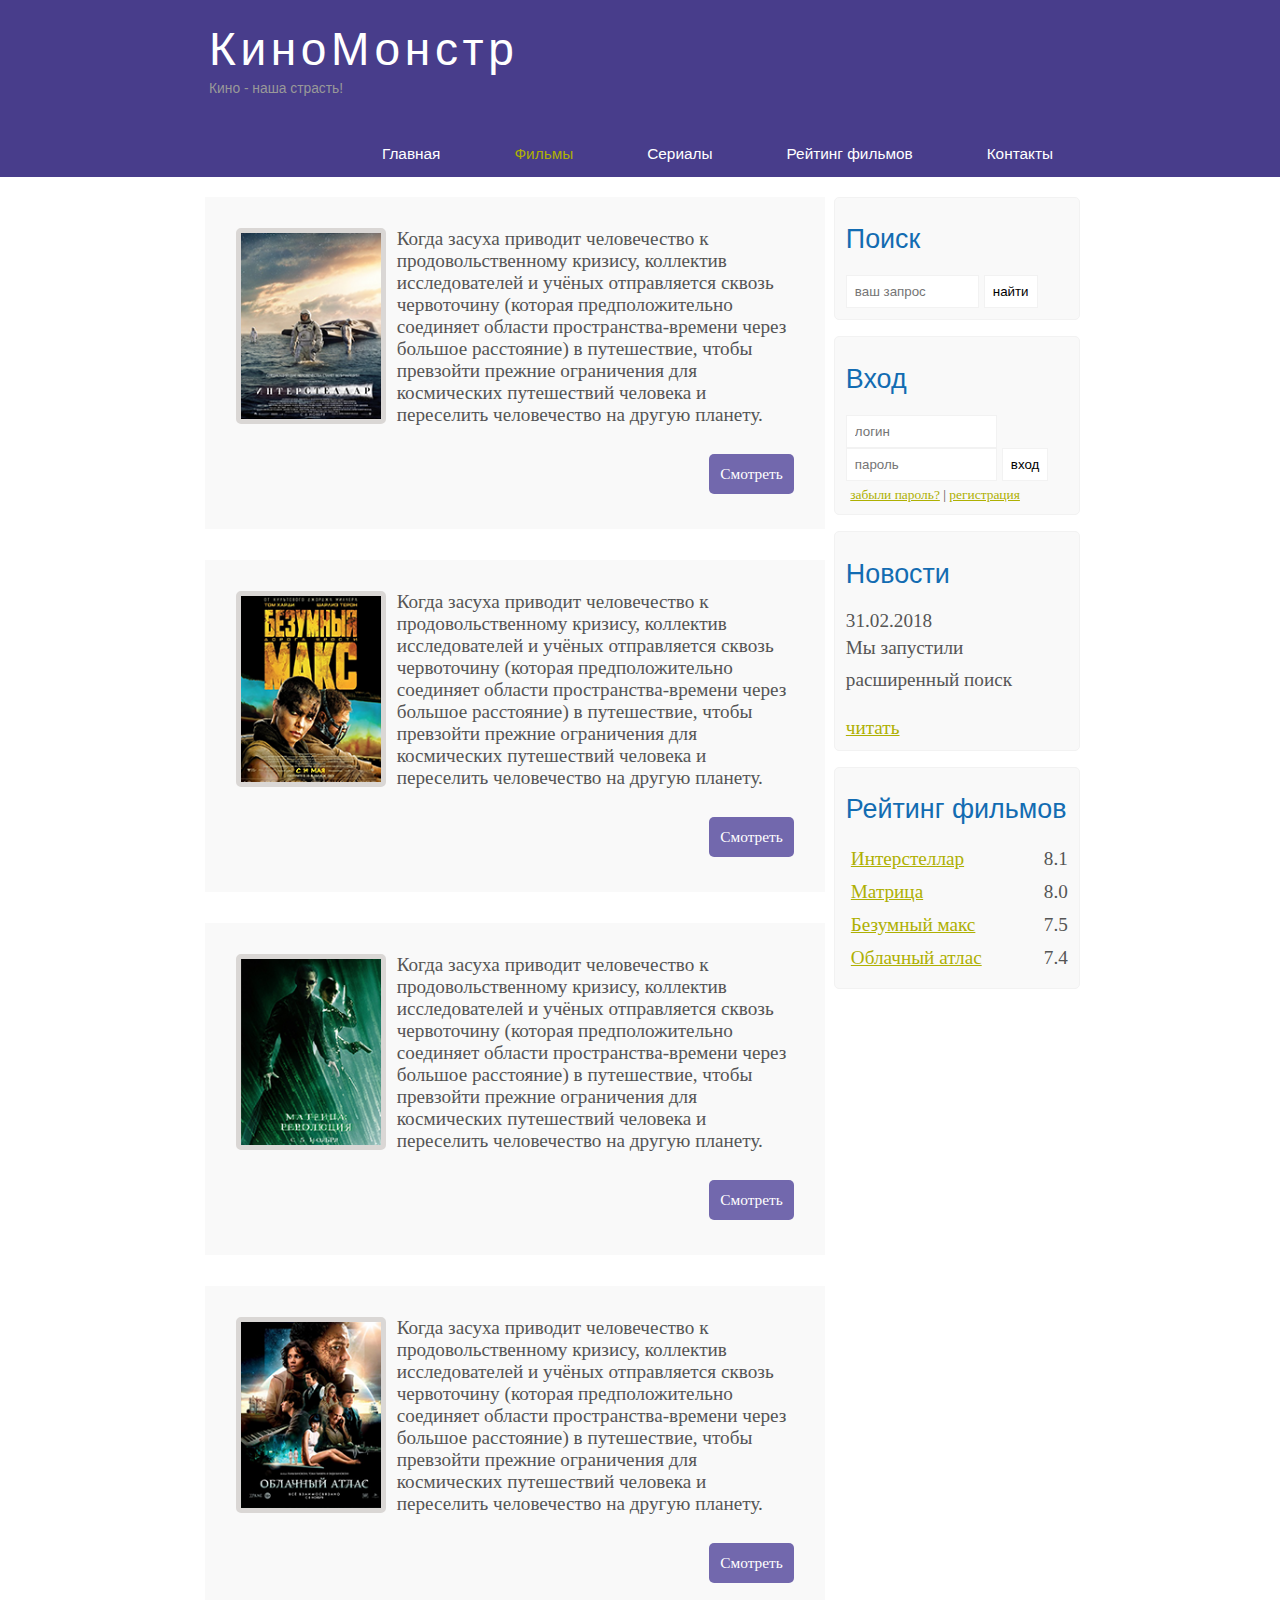
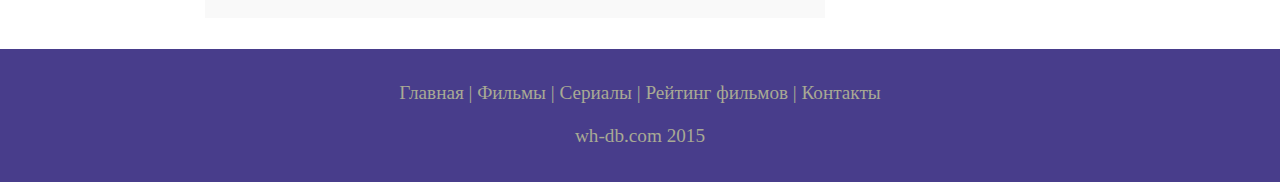
<file: SEND/source/kinomonster/films.html>
<!DOCTYPE html>
<html lang="en">
<head>
	<meta charset="UTF-8">
	<meta name="viewport" content="width=device-width, initial-scale=1.0">
	<title>Фильмы</title>
	<meta name="description" content="Киномонстр - это портал о кино" />
	<meta name="keywords" content="фильмы, фильмы онлайн, hd" />
	<link rel="stylesheet" href="assets/css/style.css">
</head>
<body>

	<div class="main">
		
		<div class="header">
			<div class="logo">
				<div class="logo_text">
					<h1><a href="index.html">КиноМонстр</a></h1>
					<h2>Кино - наша страсть!</h2>
				</div>
			</div>
			
			<div class="menubar">
				
				<ul class="menu">
					<li><a href="index.html">Главная</a></li>	
					<li class="selected"><a href="films.html">Фильмы</a></li>
					<li><a href="#">Сериалы</a></li>
					<li><a href="rating.html">Рейтинг фильмов</a></li>
					<li><a href="contact.html">Контакты</a></li>
				</ul>

			</div>

		</div>

			
		<div class="site_content">
			
			<div class="sidebar_container">
				
				<div class="sidebar">
					<h2>Поиск</h2>
					<form method="post" action="#" id="search_form" >
						<input type="search" name="search_field" placeholder="ваш запрос" />
						<input type="submit" class="btn" value="найти" />
					</form>
				</div>

				<div class="sidebar">
					<h2>Вход</h2>
					<form method="post" action="#" id="login">
						
						<input type="text" name="login_field" placeholder="логин" />
						<input type="password" name="password_field" placeholder="пароль" />
						<input type="submit" class="btn" value="вход" />
						<div class="lables_passreg_text">
							<span><a href="#">забыли пароль?</a></span> | <span><a href="#">регистрация</a></span>
						</div>

					</form>
				</div>

				<div class="sidebar">
					<h2>Новости</h2>
					<span>31.02.2018</span>
					<p>Мы запустили расширенный поиск</p>
					<a href="#">читать</a>
				</div>

				<div class="sidebar">
					<h2>Рейтинг фильмов</h2>
					<ul>
						<li><a href="show.html">Интерстеллар</a><span class="rating_sidebar">8.1</span></li>
						<li><a href="#">Матрица</a><span class="rating_sidebar">8.0</span></li>
						<li><a href="#">Безумный макс</a><span class="rating_sidebar">7.5</span></li>
						<li><a href="#">Облачный атлас</a><span class="rating_sidebar">7.4</span></li>
					</ul>
				</div>

			</div>

			<div class="content">
				
				<div class="info_film">
					<img src="assets/img/inter.png">
					Когда засуха приводит человечество к продовольственному кризису, коллектив исследователей и учёных отправляется сквозь червоточину (которая предположительно соединяет области пространства-времени через большое расстояние) в путешествие, чтобы превзойти прежние ограничения для космических путешествий человека и переселить человечество на другую планету.
					<div class="button"><a href="show.html">Смотреть</a></div>
				</div>

				<div class="info_film">
					<img src="assets/img/max.png">
					Когда засуха приводит человечество к продовольственному кризису, коллектив исследователей и учёных отправляется сквозь червоточину (которая предположительно соединяет области пространства-времени через большое расстояние) в путешествие, чтобы превзойти прежние ограничения для космических путешествий человека и переселить человечество на другую планету.
					<div class="button"><a href="#">Смотреть</a></div>
				</div>

				<div class="info_film">
					<img src="assets/img/matrix.png">
					Когда засуха приводит человечество к продовольственному кризису, коллектив исследователей и учёных отправляется сквозь червоточину (которая предположительно соединяет области пространства-времени через большое расстояние) в путешествие, чтобы превзойти прежние ограничения для космических путешествий человека и переселить человечество на другую планету.
					<div class="button"><a href="#">Смотреть</a></div>
				</div>

				<div class="info_film">
					<img src="assets/img/cloud.png">
					Когда засуха приводит человечество к продовольственному кризису, коллектив исследователей и учёных отправляется сквозь червоточину (которая предположительно соединяет области пространства-времени через большое расстояние) в путешествие, чтобы превзойти прежние ограничения для космических путешествий человека и переселить человечество на другую планету.
					<div class="button"><a href="#">Смотреть</a></div>
				</div>

			

			</div>

		</div>





	<div class="footer">
		<p>
			<a href="index.html">Главная</a> |
			<a href="film.html">Фильмы</a> | 
			<a href="#">Сериалы</a> |
			<a href="rating.html">Рейтинг фильмов</a> |
			<a href="contact.html">Контакты</a>
		</p>
		<p>wh-db.com 2015</p>
	</div>

	</div>
	
</body>
</html>
</file>
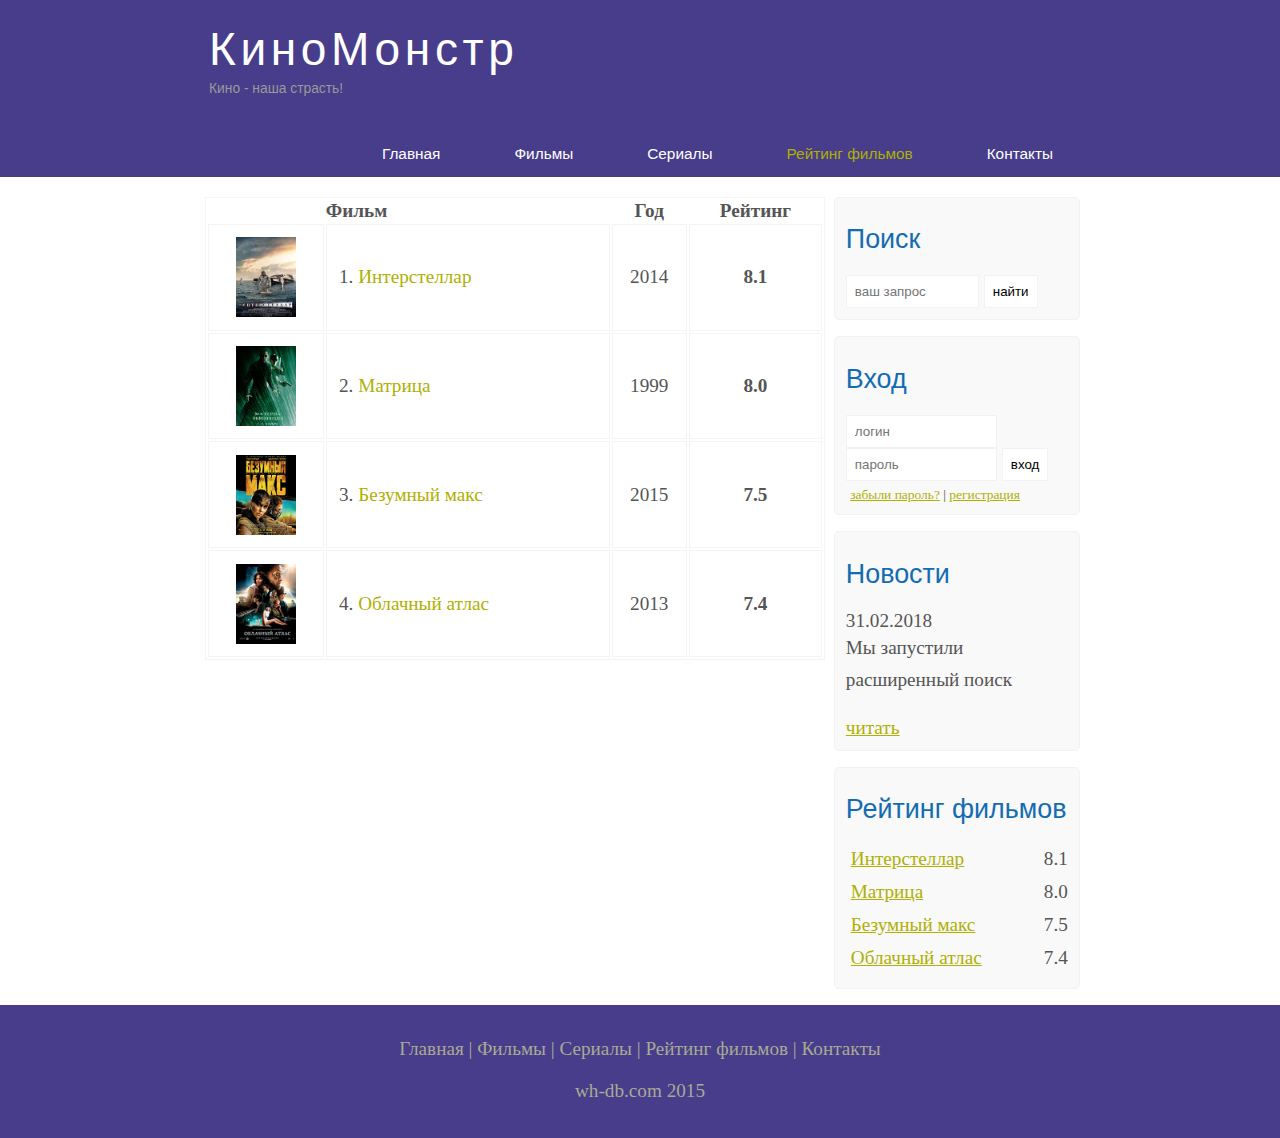
<file: SEND/source/kinomonster/rating.html>
<!DOCTYPE html>
<html lang="en">
<head>
	<meta charset="UTF-8">
	<meta name="viewport" content="width=device-width, initial-scale=1.0">
	<title>Рейтинг фильмов</title>
	<meta name="description" content="Киномонстр - это портал о кино" />
	<meta name="keywords" content="фильмы, фильмы онлайн, hd" />
	<link rel="stylesheet" href="assets/css/style.css">
</head>
<body>

	<div class="main">
		
		<div class="header">
			<div class="logo">
				<div class="logo_text">
					<h1><a href="index.html">КиноМонстр</a></h1>
					<h2>Кино - наша страсть!</h2>
				</div>
			</div>
			
			<div class="menubar">
				
				<ul class="menu">
					<li><a href="index.html">Главная</a></li>	
					<li><a href="films.html">Фильмы</a></li>
					<li><a href="#">Сериалы</a></li>
					<li class="selected"><a href="rating.html">Рейтинг фильмов</a></li>
					<li><a href="contact.html">Контакты</a></li>
				</ul>

			</div>

		</div>

			
		<div class="site_content">
			
			<div class="sidebar_container">
				
				<div class="sidebar">
					<h2>Поиск</h2>
					<form method="post" action="#" id="search_form" >
						<input type="search" name="search_field" placeholder="ваш запрос" />
						<input type="submit" class="btn" value="найти" />
					</form>
				</div>

				<div class="sidebar">
					<h2>Вход</h2>
					<form method="post" action="#" id="login">
						
						<input type="text" name="login_field" placeholder="логин" />
						<input type="password" name="password_field" placeholder="пароль" />
						<input type="submit" class="btn" value="вход" />
						<div class="lables_passreg_text">
							<span><a href="#">забыли пароль?</a></span> | <span><a href="#">регистрация</a></span>
						</div>

					</form>
				</div>

				<div class="sidebar">
					<h2>Новости</h2>
					<span>31.02.2018</span>
					<p>Мы запустили расширенный поиск</p>
					<a href="#">читать</a>
				</div>

				<div class="sidebar">
					<h2>Рейтинг фильмов</h2>
					<ul>
						<li><a href="show.html">Интерстеллар</a><span class="rating_sidebar">8.1</span></li>
						<li><a href="#">Матрица</a><span class="rating_sidebar">8.0</span></li>
						<li><a href="#">Безумный макс</a><span class="rating_sidebar">7.5</span></li>
						<li><a href="#">Облачный атлас</a><span class="rating_sidebar">7.4</span></li>
					</ul>
				</div>

			</div>

			<div class="content">
				
				<table>
					
					<tr>
						<th></th>
						<th>Фильм</th>
						<th class="center">Год</th>
						<th class="center">Рейтинг</th>
					</tr>
					<tr>
						<td class="center"><img src="assets/img/inter.png"></td>
						<td>1. <a href="show.html">Интерстеллар</a></td>
						<td class="center">2014</td>
						<td class="center rating">8.1</td>
					</tr>
					<tr>
						<td class="center"><img src="assets/img/matrix.png"></td>
						<td>2. <a href="#">Матрица</a> </td>
						<td class="center">1999</td>
						<td class="rating center">8.0</td>
					</tr>
					<tr>
						<td class="center"><img src="assets/img/max.png"></td>
						<td>3. <a href="#">Безумный макс</a></td>
						<td class="center">2015</td>
						<td class="rating center">7.5</td>
					</tr>
					<tr>
						<td class="center"><img src="assets/img/cloud.png"></td>
						<td>4. <a href="#">Облачный атлас</a></td>
						<td class="center">2013</td>
						<td class="rating center">7.4</td>
					</tr>

				</table>

			</div>

		</div>





	<div class="footer">
		<p>
			<a href="index.html">Главная</a> |
			<a href="films.html">Фильмы</a> | 
			<a href="#">Сериалы</a> |
			<a href="rating.html">Рейтинг фильмов</a> |
			<a href="contact.html">Контакты</a>
		</p>
		<p>wh-db.com 2015</p>
	</div>

	</div>
	
</body>
</html>
</file>
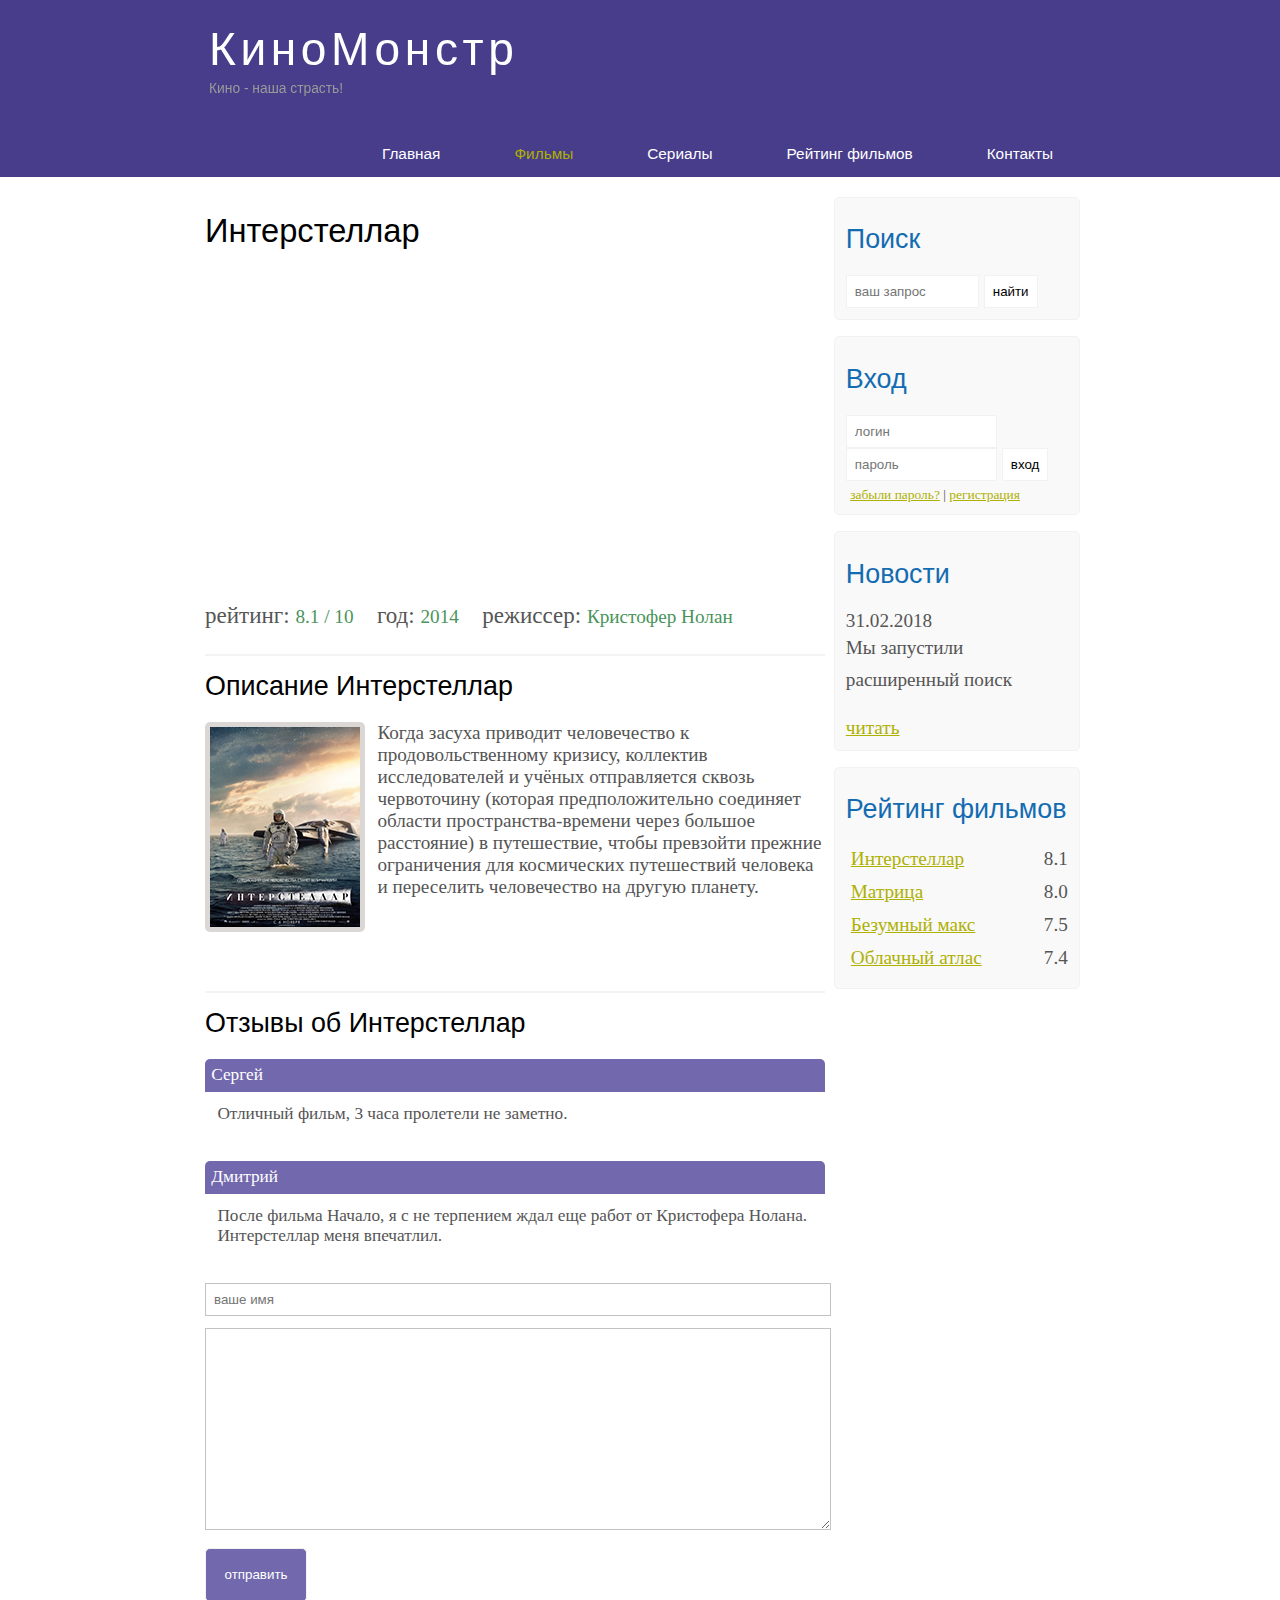
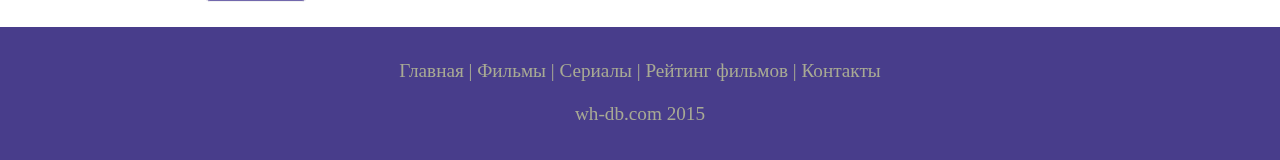
<file: SEND/source/kinomonster/show.html>
<!DOCTYPE html>
<html lang="en">
<head>
	<meta charset="UTF-8">
	<meta name="viewport" content="width=device-width, initial-scale=1.0">
	<title>Фильм Интерстеллар</title>
	<meta name="description" content="Киномонстр - это портал о кино" />
	<meta name="keywords" content="фильмы, фильмы онлайн, hd" />
	<link rel="stylesheet" href="assets/css/style.css">
</head>
<body>

	<div class="main">
		
		<div class="header">
			<div class="logo">
				<div class="logo_text">
					<h1><a href="index.html">КиноМонстр</a></h1>
					<h2>Кино - наша страсть!</h2>
				</div>
			</div>
			
			<div class="menubar">
				
				<ul class="menu">
					<li><a href="index.html">Главная</a></li>	
					<li class="selected"><a href="films.html">Фильмы</a></li>
					<li><a href="#">Сериалы</a></li>
					<li><a href="rating.html">Рейтинг фильмов</a></li>
					<li><a href="contact.html">Контакты</a></li>
				</ul>

			</div>

		</div>

			
		<div class="site_content">
			
			<div class="sidebar_container">
				
				<div class="sidebar">
					<h2>Поиск</h2>
					<form method="post" action="#" id="search_form" >
						<input type="search" name="search_field" placeholder="ваш запрос" />
						<input type="submit" class="btn" value="найти" />
					</form>
				</div>

				<div class="sidebar">
					<h2>Вход</h2>
					<form method="post" action="#" id="login">
						
						<input type="text" name="login_field" placeholder="логин" />
						<input type="password" name="password_field" placeholder="пароль" />
						<input type="submit" class="btn" value="вход" />
						<div class="lables_passreg_text">
							<span><a href="#">забыли пароль?</a></span> | <span><a href="#">регистрация</a></span>
						</div>

					</form>
				</div>

				<div class="sidebar">
					<h2>Новости</h2>
					<span>31.02.2018</span>
					<p>Мы запустили расширенный поиск</p>
					<a href="#">читать</a>
				</div>

				<div class="sidebar">
					<h2>Рейтинг фильмов</h2>
					<ul>
						<li><a href="show.html">Интерстеллар</a><span class="rating_sidebar">8.1</span></li>
						<li><a href="#">Матрица</a><span class="rating_sidebar">8.0</span></li>
						<li><a href="#">Безумный макс</a><span class="rating_sidebar">7.5</span></li>
						<li><a href="#">Облачный атлас</a><span class="rating_sidebar">7.4</span></li>
					</ul>
				</div>

			</div>

			<div class="content">
				
				<h1>Интерстеллар</h1>
				
				<iframe width="560" height="315" src="https://www.youtube.com/embed/R5KHoE_8dgo?showinfo=0" frameborder="0" allowfullscreen></iframe>


				<div class="info_film_page">
					<span class="label">рейтинг: </span><span class="value">8.1 / 10</span>
					<span class="label">год: </span><span class="value">2014</span>
					<span class="label">режиссер: </span><span class="value">Кристофер Нолан</span>
				</div>
				<hr>	
				<h2>Описание Интерстеллар</h2>
				<div class="descriptions_film">
					<img src="assets/img/inter.png">
					Когда засуха приводит человечество к продовольственному кризису, коллектив исследователей и учёных отправляется сквозь червоточину (которая предположительно соединяет области пространства-времени через большое расстояние) в путешествие, чтобы превзойти прежние ограничения для космических путешествий человека и переселить человечество на другую планету.
				</div>


				
				<hr>
				<h2>Отзывы об Интерстеллар</h2>

				<div class="reviews">
					<div class="review_name">
						Сергей
					</div>
					<div class="review_text">
						Отличный фильм, 3 часа пролетели не заметно.
					</div>
				</div>

				<div class="reviews">
					<div class="review_name">
						Дмитрий
					</div>
					<div class="review_text">
						После фильма Начало, я с не терпением ждал еще работ от Кристофера Нолана. Интерстеллар меня впечатлил.
					</div>
				</div>
	
				<div class="send">	
					<form method="post" action="#" id="review">
						<input type="text" name="review_name" placeholder="ваше имя">
						<textarea name="review_text"></textarea>
						<input class="btn" type="submit" value="отправить">
					</form>
				</div>


			

			</div>

		</div>





	<div class="footer">
		<p>
			<a href="index.html">Главная</a> |
			<a href="films.html">Фильмы</a> | 
			<a href="#">Сериалы</a> |
			<a href="rating.html">Рейтинг фильмов</a> |
			<a href="contact.html">Контакты</a>
		</p>
		<p>wh-db.com 2015</p>
	</div>

	</div>
	
</body>
</html>
</file>
<file: assets/css/style.css>
* {
margin: 0;
padding: 0;
}

body {
  font-size: 1.2em;
  background-color: #fff;
  color: #555;
}

p {
padding: 0 0 20px 0;
line-height: 1.7em;
}

input[type="text"],input[type="password"],input[type="seach"] {
color: #5d5d5d;
width: 60%;
padding: 8px;
margin-bottom: 4%;
}

input, textarea {
outline: none;
border:none;
border:solid 1px #f2f2f2;
}

h1, h2 {
font:normal 170% 'century gothic', arial;
margin: 0 0 15px 0;
padding: 15px 0 5px 0;
color:#000;

}

h2 {
font-size: 140%;

}

a, a:hover {
  outline: none;
  text-decoration: underline;
  color: #aeb002;

}

ul {
margin: 2px 0 22px 17px;
}

ul li {
margin: 0 0 6px 0;
padding: 0 0 4px 5px;
line-height: 1.5em;

}

.header {
background-color:#672467;
height: 177px;
font-size: 0.8em;
margin-left: 0px;
margin-right:0px;
min-width: 900px;

}

.main, .menubar, .logo, .site_content, .footer {
margin-left: auto;
margin-right: auto;

}

.logo {
width:880px; 
padding-bottom:40px;
}

.logo h1, .logo h2 {
font: normal 300% 'century gothic', arial, sans-serif;
margin: 0 0 0 9px;
}

.logo_text h1, .logo_text h1 a {
padding: 22px 0 0 0;
color: #fff;
letter-spacing: 0.1em;
text-decoration: none;
}

.logo_text h2 {
  font-size: 0.9em;
  padding: 4px 0 0 0;
  color: #999;
}

.menubar {
  width: 900px;
  height: 46px;
}

ul.menu {
  float: right;
}

ul.menu li {
  float: left;
  padding: 0 0 0 9px;
  list-style: none;
  margin: 1px 2px 0 0;
}

ul.menu li a {
  font: normal 100% 'trebuchet ms', sans-serif;
  display: block;
  height: 20px;
  padding: 6px 35px 5px 28px;
  color: #fff;
  text-decoration: none;
}

ul.menu li.selected a {
  color: #aeb002;
}

ul.menu li a:hover {
  color: #e4ec04;
}

hr {
  border: solid 1px #f3f3f3;
}

.site_content {
width: 880px;
overflow: hidden;
margin: 20px auto 0 auto;
background-color: white;
}

.sidebar_conteiner {
float: right;
width: 224px;
}

.sidebar {
float: right;
width: 222px;
padding: 7%;
margin: 0 0 16px 0;
border: solid 1px #f2f2f2;
border-radius: 5px;
background-color: #f9f9f9;

}

.btn {
padding: 8px;
background-color: white;
cursor: pointer;
}

.sidebar h2 {
color:#136cb2;
}

.lebles_password_text {
font-size: 0.7em;
margin-top: 3%;
margin-left: 2%;
}

.sidebar ul{
margin: 0;
}

.sidebar ul li {
list-style-type: none;
margin: 0 0 0 0;
}

.sidebar .raiting_sidebar {
 float: right;
}

.content {
text-align: left;
width: 620px;
padding: 0 0 0 5px;
float: left;

}
.content a {
text-decoration: none;
}

iframe {
    width: 100%;
    height: 400px;
}


.films_block {
margin-bottom: 5%
}
.films_block img {
border: solid 5px #808080;
border-radius: 5px;
width: 22%;
}
.posts, .posts_content {
font-size: 0.9em;
}

.info_film_page {
  margin-top: 2%;
  margin-bottom: 4%
}

.info_film_page, .lable {
font-size: 1.2em;

}

.info_film_page, .value{
font-size: 1em;
color: #49945a;
margin-right: 3%;

}

.description_film {
margin-bottom: 15%;
}

.description_film img {
  float: left;
  margin-right:2%;
  border-radius: 5px;
  border: solid 5px #dad7d5;

}

.reviews {
  margin-bottom: 4%;
  font-size: 0.9em;
}

.reviews .review_name {
  background-color: #672467;
  color: white;
  padding: 1%;
  border-top-left-radius: 5px;
  border-top-right-radius: 5px;
}

.reviews .review_text {
  padding-top: 2%;
  padding-bottom: 2%; 
  padding-left: 2%;
}

.send {
  margin-bottom: 4%;

}

.send input[type="text"], textarea{
  border:solid 1px #c3c3c3;
  margin-bottom: 2%;
}

.send input[type="text"] {
  width: 98%;
}

.send textarea {
  width: 624px;
  height:200px;

}

.send input[type="submit"] {
  padding: 2%;
  background-color:#672467;
  color: #fff;
  border-radius: 5px;
}

.contacts {
  margin-bottom: 4%;
}
.contacts [type="text"], textarea {
  margin-bottom: 2%;
  border:solid 1px #c3c3c3;
}
.contacts textarea {
  width: 525px;
  height:200px;
}
.contacts input[type="text"] {
  width: 510px;
}

.contacts [type="submit"] {
  padding: 3%;
  background-color: #672467;
  color: #fff;
  border-radius: 5px;
}

.info_film {
  margin-bottom: 5%;
  background-color: #f9f9f9;
  border-radius: 5px;
  padding: 5%;
  height:270px;
}

.info_film img {
  float: left;
  margin-right: 2%;
  border-radius: 5px;
  border: solid 2px #dad7d5;
  width: 25%;

}

.button {
  float: right;
  margin-top: 10%;
  background-color: #672467;
  color: white;
  padding: 2%;
  font-size: 0.9em;
  clear: both;
  border-radius: 5px;
}

.button a{
  color: white;
}

table {
  width: 100%;
  border: solid 1px #f4f4f4;
}

td {
  padding: 2%;
  border: solid 1px #f4f4f4;
}

td img {
  width: 60px;
  vertical-align: middle;
}

.center {
  text-align: center;
}

.rating {
  font-weight: bold;
}

.footer {
width: 100%;
height: 100px;
padding: 28px 0 5px 0;
text-align: center;
background-color: #672467;
color: #a8aa94;
margin-left: 0px;
margin-right: 0px;
min-width: 900px;
}
.footer a {
color: #a8aa94;
text-decoration: none;
}
.footer a:hover {
color: #fff;
text-decoration: none;
}
.footer p {
padding: 0 0 10px 0;
}


/* CSS Mobile */
@media only screen
and (min-device-width: 320px)
and (max-device-width: 568px) {
 
  .header {
    background-color: #49945a;
    min-width: 100%;
    min-height: 40%;
    text-align: center;
    
    }

  .logo {
    width: 100%;
    text-align: center;
    }
  .logo_text{
    text-align: center;
    }

    .logo_text h1, .logo_text h1 a {
    padding: 0 0 0 0;
    color: #fff;
    letter-spacing: 0.1em;
    text-decoration: none;
    font-size: 150%;
  }

  .site_content {
    width: 100%;
    text-align: center;
  }
  .menubar {
    width: 100%;
  }

  .content {
    width: 100%;
    text-align: center;
  }

  .sidebar_conteiner, .footer {
    display: none;
  }
  ul.menu {
    float: none;
  }
  ul.menu li{
    padding: 0;
    margin: 0;
    float:none;
  }

  .logo_text h1 {
  font-size: normal 235% 'century gothic', arial, sans-serif;
  padding: 0;
  }

  .logo h2 {
  font-size: normal 100% 'century gothic', arial, sans-serif;
  color: #fff;
  }

  .content h1, h2 {
    font-size: normal 110% 'century gothic', arial;
  }

  .films_block {
    width: 43%;
  }

  .posts_content p {
  line-height: 1.5em;
  padding: 3%;
  text-align: left;
  }

  .posts p {
    font-size: 120%; 
  }

/*films_page*/

.info_film {
  float:none;
  height: 100%;
  }

  .info_film img {
    width: 100%;
    margin-bottom: 2%;
    text-align: left;
  }

  .button {
    float:none;
  }

  /*reting_page*/
.table {
  display: block;
}

th {
  font-size: 75%;
}
tr {
  text-align: left;
}

.center {
  font-size:75%;
}

/*show page*/

iframe {
    width: 88%;
    height: 100%;
}
</file>
<file: SEND/source/kinomonster/assets/css/style.css>
* {
  margin: 0;
  padding: 0;
}

body {
  font-size: 1.2em;
  background-color: #fff;
  color: #555;
}

p {
  padding: 0 0 20px 0;
  line-height: 1.7em;
}

input[type="text"], input[type="password"], input[type="search"] {
  color: #5d5d5d;
  width: 60%;
  padding: 8px;
} 

input, textarea {
  outline: none;
  border: none;
  border: solid 1px #f2f2f2;
}

h1, h2 {
  font: normal 170% 'century gothic', arial;
  margin: 0 0 15px 0;
  padding: 15px 0 5px 0;
  color: #000;
}

h2 {
  font-size: 140%;
}

a, a:hover {
  outline: none;
  text-decoration: underline;
  color: #aeb002;
}

ul {
  margin: 2px 0 22px 17px;
}

ul li {
  margin: 0 0 6px 0;
  padding: 0 0 4px 5px;
  line-height: 1.5em;
}


.header {
  background-color: darkslateblue;
  height: 177px;
  font-size: 0.8em;
  margin-left: 0px;
  margin-right: 0px;
  min-width: 900px;
}

.main, .logo, .menubar, .site_content, .footer {
  margin-left: auto;
  margin-right: auto;
}

.logo {
  width: 880px;
  padding-bottom: 40px;
}

.logo h1, .logo h2 {
  font: normal 300% 'century gothic', arial, sans-serif;
  margin: 0 0 0 9px;
}

.logo_text h1, .logo_text h1 a, .logo_text h1 a:hover {
  padding: 22px 0 0 0;
  color: #fff;
  letter-spacing: 0.1em;
  text-decoration: none;
}

.logo_text h2 {
  font-size: 0.9em;
  padding: 4px 0 0 0;
  color: #999;
}

.menubar {
  width: 900px;
  height: 46px;
}

ul.menu {
  float: right;
}

ul.menu li {
  float: left;
  padding: 0 0 0 9px;
  list-style: none;
  margin: 1px 2px 0 0;
}

ul.menu li a {
  font: normal 100% 'trebuchet ms', sans-serif;
  display: block;
  height: 20px;
  padding: 6px 35px 5px 28px;
  color: #fff;
  text-decoration: none;
}

ul.menu li.selected a {
  color: #aeb002;
}

ul.menu li a:hover {
  color: #e4ec04;
}

hr {
  border: solid 1px #f3f3f3;
}

.site_content {
  width: 880px;
  overflow:hidden;
  margin: 20px auto 0 auto;
  background-color: white;
}

.sidebar_container {
  float: right;;
  width: 224px;
}

.sidebar {
  float: right;
  width: 222px;
  padding: 5%;
  margin: 0 0 16px 0;
  border: solid 1px #f2f2f2;
  border-radius: 5px;
  background-color: #f9f9f9;
}

.btn {
  padding: 8px;
  background-color: white;
  cursor:pointer;
}

.sidebar h2 {
  color: #136cb2;
}

.lables_passreg_text {
  font-size: 0.7em;
  margin-top: 3%;
  margin-left: 2%;
}

.sidebar ul {
  margin: 0;
}

.sidebar ul li {
  list-style-type: none;
  margin: 0 0 0 0;
}

.sidebar .rating_sidebar {
  float: right;
}


.content {
  text-align: left;
  width: 620px;
  padding: 0 0 0 5px;
  float: left;
}

.content a {
  text-decoration: none;
}

.films_block {
  margin-bottom: 5%;
}

.films_block img {
  border-radius: 5px;
  border: solid 5px #dad7d5;
  width: 22%;
} 

.posts .posts_content {
  font-size: 0.8em;
}


/* Страница просмотра фильма */

.info_film_page {
  margin-top: 2%;
  margin-bottom: 4%;
}

.info_film_page .label {
  font-size: 1.2em;
}

.info_film_page .value {
  font-size: 1em;
  color: #49945A;
  margin-right: 3%;
}

.descriptions_film {
  margin-bottom: 15%;
}

.descriptions_film img{
  float:left;
  margin-right: 2%;
  border-radius: 5px;
  border: solid 5px #dad7d5;
}

.reviews {
  margin-bottom: 4%;
  font-size: 0.9em;
}

.reviews .review_name {
  background-color: #7268AD;
  color: white;
  padding: 1%;
  border-top-left-radius: 5px;
  border-top-right-radius: 5px;
}

.reviews .review_text {
  padding-top: 2%;
  padding-bottom: 2%; 
  padding-left: 2%;
}

.send {
  margin-bottom: 4%;
}

.send input[type="text"], textarea {
  border: solid 1px #C3C3C3;
  margin-bottom: 2%;
}

.send input[type="text"]{
  width: 98%;
}

.send textarea {
  width: 624px;
  height: 200px;
}

.send input[type="submit"]{
  background-color: #7268AD;
  padding: 3%;
  color: white;
  border-radius: 5px;
}



.send_contact input[type="text"] {
  width: 500px;
}

.send_contact textarea {
  width: 516px;
}



.info_film {
  margin-bottom: 5%;
  background-color: #f9f9f9;
  padding: 5%;
  height: 270px;
}

.info_film img {
  float: left;
  margin-right: 2%;
  border-radius: 5px;
  border: solid 5px #dad7d5;
  width: 25%;
}

.button {
  background-color: #7268ad;
  padding: 2%;
  color: white;
  border-radius: 5px;
  float: right;
  margin-top: 5%;
  clear: both;
  font-size: 0.8em;
}

.button a {
  color: white;
}


table {
  width: 100%;
  border: solid 1px #f4f4f4;
}

td {
  padding: 2%;
  border: solid 1px #f4f4f4;
}

td img {
  width: 60px;
  vertical-align: middle;
}

.center {
  text-align: center;
}

.rating {
  font-weight: bold;
}

.footer {
  width: 100%;
  height: 100px;
  padding: 28px 0 5px 0;
  text-align: center;
  background-color: darkslateblue;
  color: #a8aa94;
  margin-left: 0px;
  margin-right: 0px;
  min-width: 900px;
}

.footer a {
  color: #a8aa94;
  text-decoration: none;
}

.footer a:hover {
  color: #fff;
  text-decoration: none;
}

.footer p {
  padding: 0 0 10px 0;
}


/* CSS Mobile */

@media only screen
and (min-device-width : 320px)
and (max-device-width : 568px) {

  .header {
    background-color: #257965;
    min-width: 100%;
    height: 20%;
    text-align: center;
  }

  .logo {
    width: 100%;
  }

  .site_content {
    width: 100%;
  }

  .menubar {
    width: 100%;
    height: 100%;
  }

  .content {
    width: 100%;
    text-align: center;
  }

  .site_content { 
    width: 100%;
    text-align: center;
  }
  
  .sidebar_container {
    display: none;
  }

  .footer {
    display: none;
  }

  ul.menu {
    float: none;
  }

  ul.menu li {
    margin: 0;
    padding: 0;
    float: none;
  }

  .logo h1 {
    font: normal 235% 'century gothic', arial, sans-serif;
  }

  .logo h2 {
    font: normal 100% 'century gothic', arial, sans-serif;
    color:white;
  }

  .content h1, h2 {
    font: normal 110% 'century gothic', arial;
  }

  .films_block img {
    width: 43%;
  }

  .posts_content p {
    line-height: 1.5em;
    padding: 3%;
    text-align: left;
  }

  .posts p {
    font-size: 120%;
  }

  /* fimls page */
  .info_film {
    float:none;
    height: 100%;
  }

  .info_film img {
    width: 90%;
    margin-bottom: 5%;
  }

  .button {
    float: none;
  }

  /* rating page */
  table {
    display: block;
  }

  th {
    font-size: 75%;
  }

  td {
    padding: 0;
    margin: 0;
    font-size: 95%;
    text-align: left;
  }

  /* show page */
  iframe {
    width: 88%;
    height: 100%;
  }

  .descriptions_film {
    width: 90%;
    text-align: left;
    margin-left: 2%;
  }
  
  .descriptions_film img {
    float: none;
    width: 73%;
    display: block;
    margin: 0;
    padding: 0;
    margin-left: 11%;
    margin-bottom: 7%;
  }

  .reviews {
    text-align: left;
    width: 96%;
  }

  .send input[type="text"] {
    width: 80%;
  }

  .send textarea {
    width: 85%;
  }





}
</file>
